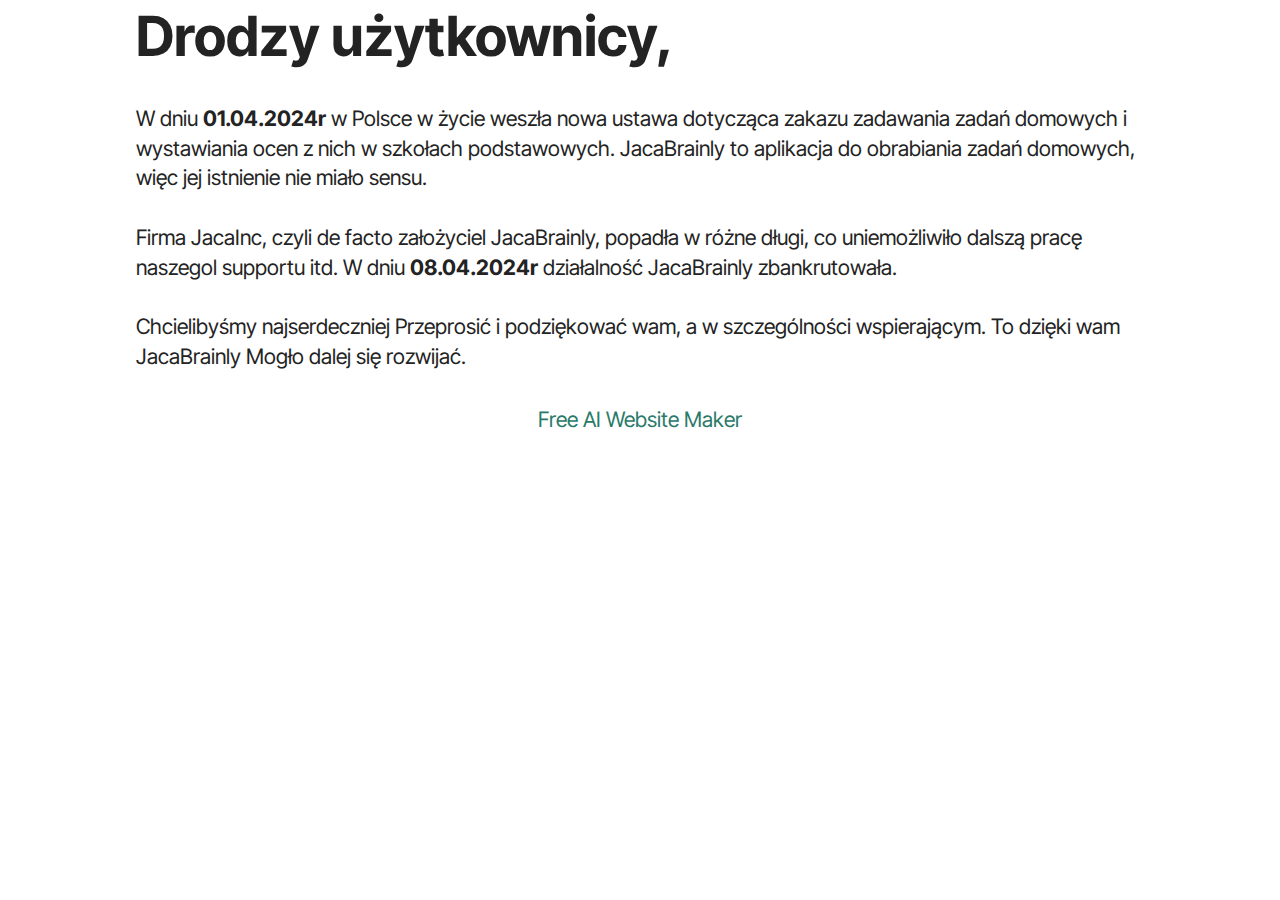
<file: index.html>
<!DOCTYPE html>
<html  >
<head>
  <!-- Site made with Mobirise Website Builder v5.9.13, https://mobirise.com -->
  <meta charset="UTF-8">
  <meta http-equiv="X-UA-Compatible" content="IE=edge">
  <meta name="generator" content="Mobirise v5.9.13, mobirise.com">
  <meta name="viewport" content="width=device-width, initial-scale=1, minimum-scale=1">
  <link rel="shortcut icon" href="assets/images/logo5.png" type="image/x-icon">
  <meta name="description" content="">
  
  
  <title>Home</title>
  <link rel="stylesheet" href="assets/bootstrap/css/bootstrap.min.css">
  <link rel="stylesheet" href="assets/bootstrap/css/bootstrap-grid.min.css">
  <link rel="stylesheet" href="assets/bootstrap/css/bootstrap-reboot.min.css">
  <link rel="stylesheet" href="assets/theme/css/style.css">
  <link rel="preload" href="https://fonts.googleapis.com/css?family=Inter+Tight:100,200,300,400,500,600,700,800,900,100i,200i,300i,400i,500i,600i,700i,800i,900i&display=swap" as="style" onload="this.onload=null;this.rel='stylesheet'">
  <noscript><link rel="stylesheet" href="https://fonts.googleapis.com/css?family=Inter+Tight:100,200,300,400,500,600,700,800,900,100i,200i,300i,400i,500i,600i,700i,800i,900i&display=swap"></noscript>
  <link rel="preload" as="style" href="assets/mobirise/css/mbr-additional.css?v=9wtPB4"><link rel="stylesheet" href="assets/mobirise/css/mbr-additional.css?v=9wtPB4" type="text/css">

  
  
  
</head>
<body>
  
  <section data-bs-version="5.1" class="article12 cid-u9mqaRVS2Q" id="article12-0">    
    
    <div class="container">
        <div class="row justify-content-center">
            <div class="col-md-12 col-lg-10">
                <h3 class="mbr-section-title mbr-fonts-style mb-4 mt-0 display-2">
                <strong>Drodzy użytkownicy,</strong></h3>
                
                <p class="mbr-text mbr-fonts-style display-7">W dniu <strong>01.04.2024r</strong> w Polsce w życie weszła nowa ustawa dotycząca zakazu zadawania zadań domowych i wystawiania ocen z nich w szkołach podstawowych. JacaBrainly to aplikacja do obrabiania zadań domowych,<br>więc jej istnienie nie miało sensu.<br><br>Firma JacaInc, czyli de facto założyciel JacaBrainly, popadła w różne długi, co uniemożliwiło dalszą pracę naszegol supportu itd. W dniu <strong>08.04.2024r</strong> działalność JacaBrainly zbankrutowała.<br><br>Chcielibyśmy najserdeczniej Przeprosić i podziękować wam, a w szczególności wspierającym. To dzięki wam JacaBrainly Mogło dalej się rozwijać.&nbsp;</p>
            </div>
        </div>
    </div>
</section><section class="display-7" style="padding: 0;align-items: center;justify-content: center;flex-wrap: wrap;    align-content: center;display: flex;position: relative;height: 4rem;"><a href="https://mobiri.se/" style="flex: 1 1;height: 4rem;position: absolute;width: 100%;z-index: 1;"><img alt="" style="height: 4rem;" src="[data-uri]"></a><p style="margin: 0;text-align: center;" class="display-7">&#8204;</p><a style="z-index:1" href="https://mobirise.com/builder/ai-website-maker.html">Free AI Website Maker</a></section><script src="assets/bootstrap/js/bootstrap.bundle.min.js"></script>  <script src="assets/smoothscroll/smooth-scroll.js"></script>  <script src="assets/ytplayer/index.js"></script>  <script src="assets/theme/js/script.js"></script>  
  
  
</body>
</html>
</file>
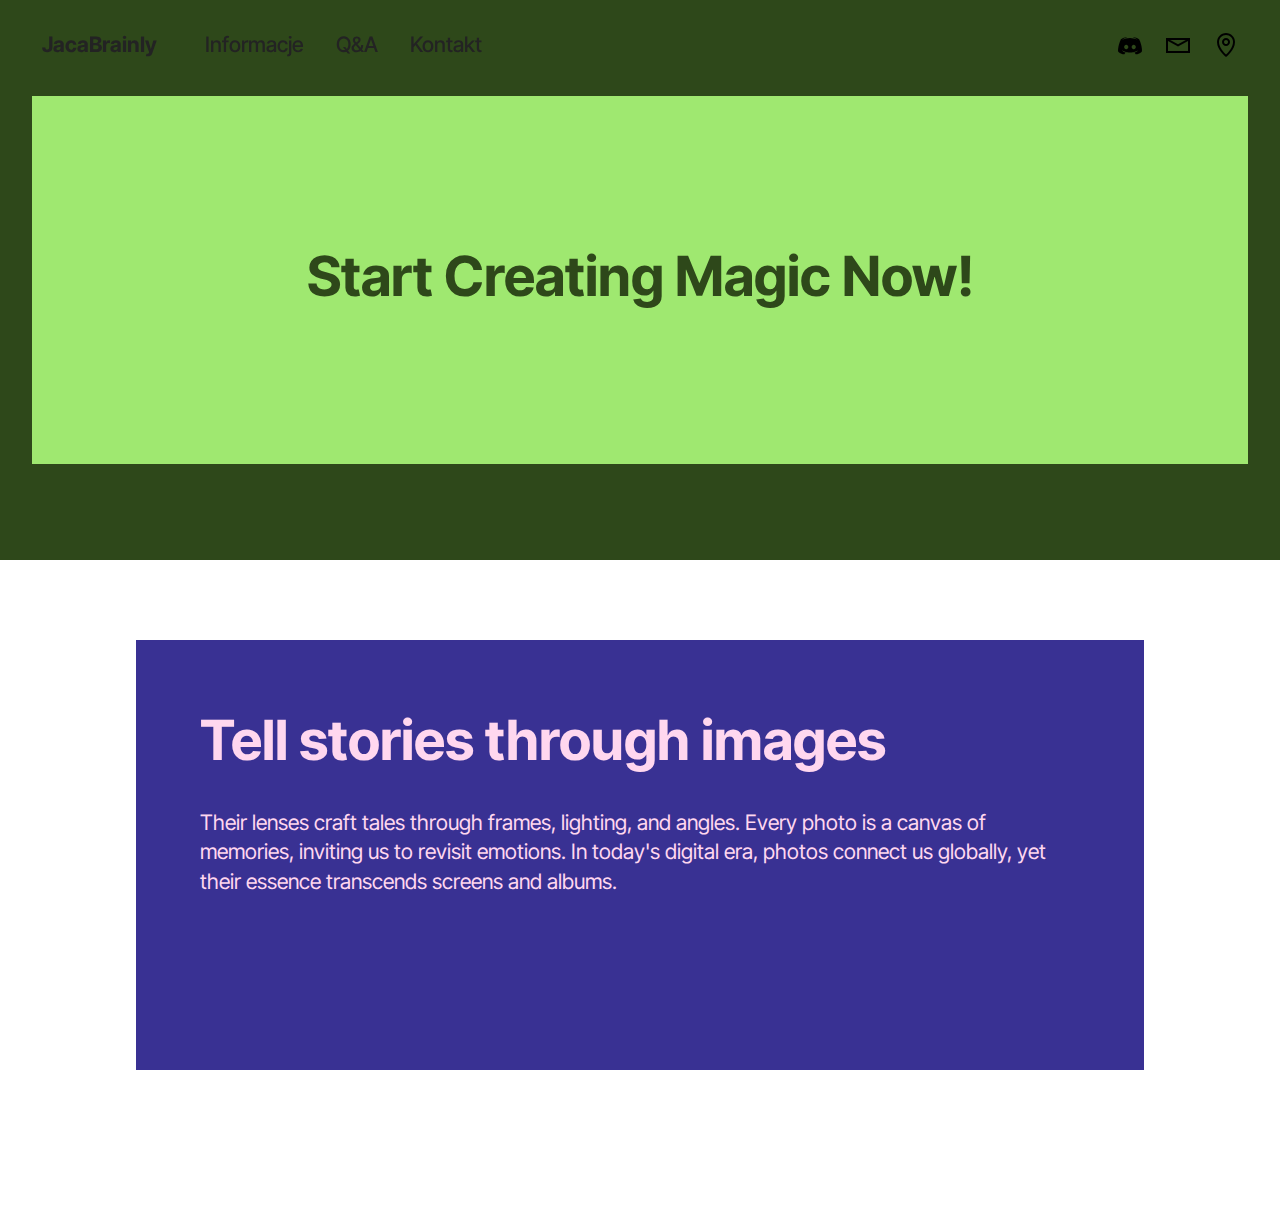
<file: page1.html>
<!DOCTYPE html>
<html  >
<head>
  <!-- Site made with Mobirise Website Builder v5.9.13, https://mobirise.com -->
  <meta charset="UTF-8">
  <meta http-equiv="X-UA-Compatible" content="IE=edge">
  <meta name="generator" content="Mobirise v5.9.13, mobirise.com">
  <meta name="viewport" content="width=device-width, initial-scale=1, minimum-scale=1">
  <link rel="shortcut icon" href="assets/images/untitled7-20240217122425-128x128.png" type="image/x-icon">
  <meta name="description" content="">
  
  
  <title>Instalacja</title>
  <link rel="stylesheet" href="assets/web/assets/mobirise-icons2/mobirise2.css">
  <link rel="stylesheet" href="assets/bootstrap/css/bootstrap.min.css">
  <link rel="stylesheet" href="assets/bootstrap/css/bootstrap-grid.min.css">
  <link rel="stylesheet" href="assets/bootstrap/css/bootstrap-reboot.min.css">
  <link rel="stylesheet" href="assets/animatecss/animate.css">
  <link rel="stylesheet" href="assets/dropdown/css/style.css">
  <link rel="stylesheet" href="assets/socicon/css/styles.css">
  <link rel="stylesheet" href="assets/theme/css/style.css">
  <link rel="preload" href="https://fonts.googleapis.com/css?family=Inter+Tight:100,200,300,400,500,600,700,800,900,100i,200i,300i,400i,500i,600i,700i,800i,900i&display=swap" as="style" onload="this.onload=null;this.rel='stylesheet'">
  <noscript><link rel="stylesheet" href="https://fonts.googleapis.com/css?family=Inter+Tight:100,200,300,400,500,600,700,800,900,100i,200i,300i,400i,500i,600i,700i,800i,900i&display=swap"></noscript>
  <link rel="preload" as="style" href="assets/mobirise/css/mbr-additional.css?v=fq0Cmf"><link rel="stylesheet" href="assets/mobirise/css/mbr-additional.css?v=fq0Cmf" type="text/css">

  
  
  
</head>
<body>
  
  <section data-bs-version="5.1" class="menu menu6 cid-u4wSQZXhdi" once="menu" id="menu06-1x">
	

	<nav class="navbar navbar-dropdown opacityScroll navbar-fixed-top navbar-expand-lg">
		<div class="container">
			<div class="navbar-brand">
				
				<span class="navbar-caption-wrap"><a class="navbar-caption text-black text-primary display-4">JacaBrainly</a></span>
			</div>
			<button class="navbar-toggler" type="button" data-toggle="collapse" data-bs-toggle="collapse" data-target="#navbarSupportedContent" data-bs-target="#navbarSupportedContent" aria-controls="navbarNavAltMarkup" aria-expanded="false" aria-label="Toggle navigation">
				<div class="hamburger">
					<span></span>
					<span></span>
					<span></span>
					<span></span>
				</div>
			</button>
			<div class="collapse navbar-collapse opacityScroll" id="navbarSupportedContent">
				<ul class="navbar-nav nav-dropdown nav-right" data-app-modern-menu="true"><li class="nav-item">
						<a class="nav-link link text-black text-primary display-4" href="index.html#features022-1j">Informacje</a>
					</li>
					<li class="nav-item">
						<a class="nav-link link text-black text-primary display-4" href="index.html#list01-1k" aria-expanded="false">Q&amp;A</a>
					</li>
					<li class="nav-item">
						<a class="nav-link link text-black text-primary display-4" href="index.html#form02-1u">Kontakt</a>
					</li></ul>
				<div class="icons-menu">
					<a class="iconfont-wrapper" href="https://discord.gg/grxcVDqb">
						<span class="p-2 mbr-iconfont socicon-discord socicon" style="color: rgb(0, 0, 0); fill: rgb(0, 0, 0);"></span>
					</a>
					<a class="iconfont-wrapper" href="https://mobiri.se">
						<span class="p-2 mbr-iconfont mobi-mbri-letter mobi-mbri"></span>
					</a>
					<a class="iconfont-wrapper" href="https://www.google.com/maps/place/Grunwaldzka+43,+48-200+Prudnik/@50.3183557,17.5652943,21z/data=!4m6!3m5!1s0x471197b39a9130d3:0xe23cbc80d62c4b01!8m2!3d50.31835!4d17.565194!16s%2Fg%2F11c238m466?hl=p" target="_blank">
						<span class="p-2 mbr-iconfont mobi-mbri-map-pin mobi-mbri"></span>
					</a>
					
				</div>
				
			</div>
		</div>
	</nav>
</section>

<section data-bs-version="5.1" class="start article6 cid-u4trnYuzbs" id="article06-1o">
	

	
	
	<div class="container">
		<div class="row justify-content-center">
			<div class="card col-md-12 col-lg-12">
				<div class="card-wrapper">
					<div class="card-box align-left">
						<h4 class="card-title mbr-fonts-style display-2">
							<strong>Start Creating Magic Now!</strong>
						</h4>
						
						
					</div>
				</div>
			</div>
		</div>
	</div>
</section>

<section data-bs-version="5.1" class="article13 cid-u4troBiTZE" id="article13-1p">
    
    
    
    <div class="container">
        <div class="row justify-content-center">
            <div class="card col-md-12 col-lg-10">
                <div class="card-wrapper">
                    <div class="card-box align-left">
                        <h4 class="card-title mbr-fonts-style display-2">
                            <strong>Tell stories through images</strong>
                        </h4>
                        <p class="mbr-text mbr-fonts-style mt-4 display-7">
                        Their lenses craft tales through frames, lighting, and angles. Every photo is a canvas of memories, inviting us to revisit emotions. In today's digital era, photos connect us globally, yet their essence transcends screens and albums.
                        </p>
                        <div class="mbr-section-btn mt-4">
                        <a class="btn btn-secondary display-4" href="https://mobiri.se">
                        Start now
                        </a>
                        </div>
                    </div>
                </div>
            </div>
        </div>
    </div>
</section><section class="display-7" style="padding: 0;align-items: center;justify-content: center;flex-wrap: wrap;    align-content: center;display: flex;position: relative;height: 4rem;"><a href="https://mobiri.se/3147136" style="flex: 1 1;height: 4rem;position: absolute;width: 100%;z-index: 1;"><img alt=" Web  Creation Software" style="height: 4rem;" src="[data-uri]"></a><p style="margin: 0;text-align: center;" class="display-7">Made with Mobirise &#8204;</p><a style="z-index:1" href="https://mobirise.com/offline-website-builder.html">Free Offline Web Page Builder</a></section><script src="assets/bootstrap/js/bootstrap.bundle.min.js"></script>  <script src="assets/smoothscroll/smooth-scroll.js"></script>  <script src="assets/ytplayer/index.js"></script>  <script src="assets/dropdown/js/navbar-dropdown.js"></script>  <script src="assets/theme/js/script.js"></script>  
  
  
 <div id="scrollToTop" class="scrollToTop mbr-arrow-up"><a style="text-align: center;"><i class="mbr-arrow-up-icon mbr-arrow-up-icon-cm cm-icon cm-icon-smallarrow-up"></i></a></div>
    <input name="animation" type="hidden">
  </body>
</html>
</file>
<file: assets/theme/css/style.css>
@charset "UTF-8";
section {
  background-color: #ffffff;
}

body {
  font-style: normal;
  line-height: 1.5;
  font-weight: 400;
  color: #232323;
  position: relative;
}

button {
  background-color: transparent;
  border-color: transparent;
}

.embla__button,
.carousel-control {
  background-color: #edefea !important;
  opacity: 0.8 !important;
  color: #464845 !important;
  border-color: #edefea !important;
}

.carousel .close,
.modalWindow .close {
  background-color: #edefea !important;
  color: #464845 !important;
  border-color: #edefea !important;
  opacity: 0.8 !important;
}

.carousel .close:hover,
.modalWindow .close:hover {
  opacity: 1 !important;
}

.carousel-indicators li {
  background-color: #edefea !important;
  border: 2px solid #464845 !important;
}

.carousel-indicators li:hover,
.carousel-indicators li:active {
  opacity: 0.8 !important;
}

.embla__button:hover,
.carousel-control:hover {
  background-color: #edefea !important;
  opacity: 1 !important;
}

.modalWindow-video-container {
  height: 80%;
}

section,
.container,
.container-fluid {
  position: relative;
  word-wrap: break-word;
}

a.mbr-iconfont:hover {
  text-decoration: none;
}

.article .lead p,
.article .lead ul,
.article .lead ol,
.article .lead pre,
.article .lead blockquote {
  margin-bottom: 0;
}

a {
  font-style: normal;
  font-weight: 400;
  cursor: pointer;
}
a, a:hover {
  text-decoration: none;
}

.mbr-section-title {
  font-style: normal;
  line-height: 1.3;
}

.mbr-section-subtitle {
  line-height: 1.3;
}

.mbr-text {
  font-style: normal;
  line-height: 1.7;
}

h1,
h2,
h3,
h4,
h5,
h6,
.display-1,
.display-2,
.display-4,
.display-5,
.display-7,
span,
p,
a {
  line-height: 1;
  word-break: break-word;
  word-wrap: break-word;
  font-weight: 400;
}

b,
strong {
  font-weight: bold;
}

input:-webkit-autofill, input:-webkit-autofill:hover, input:-webkit-autofill:focus, input:-webkit-autofill:active {
  transition-delay: 9999s;
  -webkit-transition-property: background-color, color;
  transition-property: background-color, color;
}

textarea[type=hidden] {
  display: none;
}

section {
  background-position: 50% 50%;
  background-repeat: no-repeat;
  background-size: cover;
}
section .mbr-background-video,
section .mbr-background-video-preview {
  position: absolute;
  bottom: 0;
  left: 0;
  right: 0;
  top: 0;
}

.hidden {
  visibility: hidden;
}

.mbr-z-index20 {
  z-index: 20;
}

/*! Base colors */
.mbr-white {
  color: #ffffff;
}

.mbr-black {
  color: #111111;
}

.mbr-bg-white {
  background-color: #ffffff;
}

.mbr-bg-black {
  background-color: #000000;
}

/*! Text-aligns */
.align-left {
  text-align: left;
}

.align-center {
  text-align: center;
}

.align-right {
  text-align: right;
}

/*! Font-weight  */
.mbr-light {
  font-weight: 300;
}

.mbr-regular {
  font-weight: 400;
}

.mbr-semibold {
  font-weight: 500;
}

.mbr-bold {
  font-weight: 700;
}

/*! Media  */
.media-content {
  flex-basis: 100%;
}

.media-container-row {
  display: flex;
  flex-direction: row;
  flex-wrap: wrap;
  justify-content: center;
  align-content: center;
  align-items: start;
}
.media-container-row .media-size-item {
  width: 400px;
}

.media-container-column {
  display: flex;
  flex-direction: column;
  flex-wrap: wrap;
  justify-content: center;
  align-content: center;
  align-items: stretch;
}
.media-container-column > * {
  width: 100%;
}

@media (min-width: 992px) {
  .media-container-row {
    flex-wrap: nowrap;
  }
}
figure {
  margin-bottom: 0;
  overflow: hidden;
}

figure[mbr-media-size] {
  transition: width 0.1s;
}

img,
iframe {
  display: block;
  width: 100%;
}

.card {
  background-color: transparent;
  border: none;
}

.card-box {
  width: 100%;
}

.card-img {
  text-align: center;
  flex-shrink: 0;
  -webkit-flex-shrink: 0;
}

.media {
  max-width: 100%;
  margin: 0 auto;
}

.mbr-figure {
  align-self: center;
}

.media-container > div {
  max-width: 100%;
}

.mbr-figure img,
.card-img img {
  width: 100%;
}

@media (max-width: 991px) {
  .media-size-item {
    width: auto !important;
  }
  .media {
    width: auto;
  }
  .mbr-figure {
    width: 100% !important;
  }
}
/*! Buttons */
.mbr-section-btn {
  margin-left: -0.6rem;
  margin-right: -0.6rem;
  font-size: 0;
}

.btn {
  font-weight: 600;
  border-width: 1px;
  font-style: normal;
  margin: 0.6rem 0.6rem;
  white-space: normal;
  transition: all 0.2s ease-in-out;
  display: inline-flex;
  align-items: center;
  justify-content: center;
  word-break: break-word;
}

.btn-sm {
  font-weight: 600;
  letter-spacing: 0px;
  transition: all 0.3s ease-in-out;
}

.btn-md {
  font-weight: 600;
  letter-spacing: 0px;
  transition: all 0.3s ease-in-out;
}

.btn-lg {
  font-weight: 600;
  letter-spacing: 0px;
  transition: all 0.3s ease-in-out;
}

.btn-form {
  margin: 0;
}
.btn-form:hover {
  cursor: pointer;
}

nav .mbr-section-btn {
  margin-left: 0rem;
  margin-right: 0rem;
}

/*! Btn icon margin */
.btn .mbr-iconfont,
.btn.btn-sm .mbr-iconfont {
  order: 1;
  cursor: pointer;
  margin-left: 0.5rem;
  vertical-align: sub;
}

.btn.btn-md .mbr-iconfont,
.btn.btn-md .mbr-iconfont {
  margin-left: 0.8rem;
}

.mbr-regular {
  font-weight: 400;
}

.mbr-semibold {
  font-weight: 500;
}

.mbr-bold {
  font-weight: 700;
}

[type=submit] {
  -webkit-appearance: none;
}

/*! Full-screen */
.mbr-fullscreen .mbr-overlay {
  min-height: 100vh;
}

.mbr-fullscreen {
  display: flex;
  display: -moz-flex;
  display: -ms-flex;
  display: -o-flex;
  align-items: center;
  min-height: 100vh;
  padding-top: 3rem;
  padding-bottom: 3rem;
}

/*! Map */
.map {
  height: 25rem;
  position: relative;
}
.map iframe {
  width: 100%;
  height: 100%;
}

/*! Scroll to top arrow */
.mbr-arrow-up {
  bottom: 25px;
  right: 90px;
  position: fixed;
  text-align: right;
  z-index: 5000;
  color: #ffffff;
  font-size: 22px;
}

.mbr-arrow-up a {
  background: rgba(0, 0, 0, 0.2);
  border-radius: 50%;
  color: #fff;
  display: inline-block;
  height: 60px;
  width: 60px;
  border: 2px solid #fff;
  outline-style: none !important;
  position: relative;
  text-decoration: none;
  transition: all 0.3s ease-in-out;
  cursor: pointer;
  text-align: center;
}
.mbr-arrow-up a:hover {
  background-color: rgba(0, 0, 0, 0.4);
}
.mbr-arrow-up a i {
  line-height: 60px;
}

.mbr-arrow-up-icon {
  display: block;
  color: #fff;
}

.mbr-arrow-up-icon::before {
  content: "›";
  display: inline-block;
  font-family: serif;
  font-size: 22px;
  line-height: 1;
  font-style: normal;
  position: relative;
  top: 6px;
  left: -4px;
  transform: rotate(-90deg);
}

/*! Arrow Down */
.mbr-arrow {
  position: absolute;
  bottom: 45px;
  left: 50%;
  width: 60px;
  height: 60px;
  cursor: pointer;
  background-color: rgba(80, 80, 80, 0.5);
  border-radius: 50%;
  transform: translateX(-50%);
}
@media (max-width: 767px) {
  .mbr-arrow {
    display: none;
  }
}
.mbr-arrow > a {
  display: inline-block;
  text-decoration: none;
  outline-style: none;
  animation: arrowdown 1.7s ease-in-out infinite;
  color: #ffffff;
}
.mbr-arrow > a > i {
  position: absolute;
  top: -2px;
  left: 15px;
  font-size: 2rem;
}

#scrollToTop a i::before {
  content: "";
  position: absolute;
  display: block;
  border-bottom: 2.5px solid #fff;
  border-left: 2.5px solid #fff;
  width: 27.8%;
  height: 27.8%;
  left: 50%;
  top: 51%;
  transform: translateY(-30%) translateX(-50%) rotate(135deg);
}

@keyframes arrowdown {
  0% {
    transform: translateY(0px);
  }
  50% {
    transform: translateY(-5px);
  }
  100% {
    transform: translateY(0px);
  }
}
@media (max-width: 500px) {
  .mbr-arrow-up {
    left: 0;
    right: 0;
    text-align: center;
  }
}
/*Gradients animation*/
@keyframes gradient-animation {
  from {
    background-position: 0% 100%;
    animation-timing-function: ease-in-out;
  }
  to {
    background-position: 100% 0%;
    animation-timing-function: ease-in-out;
  }
}
.bg-gradient {
  background-size: 200% 200%;
  animation: gradient-animation 5s infinite alternate;
  -webkit-animation: gradient-animation 5s infinite alternate;
}

.menu .navbar-brand {
  display: -webkit-flex;
}
.menu .navbar-brand span {
  display: flex;
  display: -webkit-flex;
}
.menu .navbar-brand .navbar-caption-wrap {
  display: -webkit-flex;
}
.menu .navbar-brand .navbar-logo img {
  display: -webkit-flex;
  width: auto;
}
@media (min-width: 768px) and (max-width: 991px) {
  .menu .navbar-toggleable-sm .navbar-nav {
    display: -ms-flexbox;
  }
}
@media (max-width: 991px) {
  .menu .navbar-collapse {
    max-height: 93.5vh;
  }
  .menu .navbar-collapse.show {
    overflow: auto;
  }
}
@media (min-width: 992px) {
  .menu .navbar-nav.nav-dropdown {
    display: -webkit-flex;
  }
  .menu .navbar-toggleable-sm .navbar-collapse {
    display: -webkit-flex !important;
  }
  .menu .collapsed .navbar-collapse {
    max-height: 93.5vh;
  }
  .menu .collapsed .navbar-collapse.show {
    overflow: auto;
  }
}
@media (max-width: 767px) {
  .menu .navbar-collapse {
    max-height: 80vh;
  }
}

.nav-link .mbr-iconfont {
  margin-right: 0.5rem;
}

.navbar {
  display: -webkit-flex;
  -webkit-flex-wrap: wrap;
  -webkit-align-items: center;
  -webkit-justify-content: space-between;
}

.navbar-collapse {
  -webkit-flex-basis: 100%;
  -webkit-flex-grow: 1;
  -webkit-align-items: center;
}

.nav-dropdown .link {
  padding: 0.667em 1.667em !important;
  margin: 0 !important;
}

.nav {
  display: -webkit-flex;
  -webkit-flex-wrap: wrap;
}

.row {
  display: -webkit-flex;
  -webkit-flex-wrap: wrap;
}

.justify-content-center {
  -webkit-justify-content: center;
}

.form-inline {
  display: -webkit-flex;
}

.card-wrapper {
  -webkit-flex: 1;
}

.carousel-control {
  z-index: 10;
  display: -webkit-flex;
}

.carousel-controls {
  display: -webkit-flex;
}

.media {
  display: -webkit-flex;
}

.form-group:focus {
  outline: none;
}

.jq-selectbox__select {
  padding: 7px 0;
  position: relative;
}

.jq-selectbox__dropdown {
  overflow: hidden;
  border-radius: 10px;
  position: absolute;
  top: 100%;
  left: 0 !important;
  width: 100% !important;
}

.jq-selectbox__trigger-arrow {
  right: 0;
  transform: translateY(-50%);
}

.jq-selectbox li {
  padding: 1.07em 0.5em;
}

input[type=range] {
  padding-left: 0 !important;
  padding-right: 0 !important;
}

.modal-dialog,
.modal-content {
  height: 100%;
}

.modal-dialog .carousel-inner {
  height: calc(100vh - 1.75rem);
}
@media (max-width: 575px) {
  .modal-dialog .carousel-inner {
    height: calc(100vh - 1rem);
  }
}

.carousel-item {
  text-align: center;
}

.carousel-item img {
  margin: auto;
}

.navbar-toggler {
  align-self: flex-start;
  padding: 0.25rem 0.75rem;
  font-size: 1.25rem;
  line-height: 1;
  background: transparent;
  border: 1px solid transparent;
  border-radius: 0.25rem;
}

.navbar-toggler:focus,
.navbar-toggler:hover {
  text-decoration: none;
  box-shadow: none;
}

.navbar-toggler-icon {
  display: inline-block;
  width: 1.5em;
  height: 1.5em;
  vertical-align: middle;
  content: "";
  background: no-repeat center center;
  background-size: 100% 100%;
}

.navbar-toggler-left {
  position: absolute;
  left: 1rem;
}

.navbar-toggler-right {
  position: absolute;
  right: 1rem;
}

.card-img {
  width: auto;
}

.menu .navbar.collapsed:not(.beta-menu) {
  flex-direction: column;
}

.carousel-item.active,
.carousel-item-next,
.carousel-item-prev {
  display: flex;
}

.note-air-layout .dropup .dropdown-menu,
.note-air-layout .navbar-fixed-bottom .dropdown .dropdown-menu {
  bottom: initial !important;
}

html,
body {
  height: auto;
  min-height: 100vh;
}

.dropup .dropdown-toggle::after {
  display: none;
}

.form-asterisk {
  font-family: initial;
  position: absolute;
  top: -2px;
  font-weight: normal;
}

.form-control-label {
  position: relative;
  cursor: pointer;
  margin-bottom: 0.357em;
  padding: 0;
}

.alert {
  color: #ffffff;
  border-radius: 0;
  border: 0;
  font-size: 1.1rem;
  line-height: 1.5;
  margin-bottom: 1.875rem;
  padding: 1.25rem;
  position: relative;
  text-align: center;
}
.alert.alert-form::after {
  background-color: inherit;
  bottom: -7px;
  content: "";
  display: block;
  height: 14px;
  left: 50%;
  margin-left: -7px;
  position: absolute;
  transform: rotate(45deg);
  width: 14px;
}

.form-control {
  background-color: #ffffff;
  background-clip: border-box;
  color: #232323;
  line-height: 1rem !important;
  height: auto;
  padding: 1.2rem 2rem;
  transition: border-color 0.25s ease 0s;
  border: 1px solid transparent !important;
  border-radius: 4px;
  box-shadow: rgba(0, 0, 0, 0.07) 0px 1px 1px 0px, rgba(0, 0, 0, 0.07) 0px 1px 3px 0px, rgba(0, 0, 0, 0.03) 0px 0px 0px 1px;
}
.form-active .form-control:invalid {
  border-color: red;
}

.row > * {
  padding-right: 1rem;
  padding-left: 1rem;
}

form .row {
  margin-left: -0.6rem;
  margin-right: -0.6rem;
}
form .row [class*=col] {
  padding-left: 0.6rem;
  padding-right: 0.6rem;
}

form .mbr-section-btn {
  padding-left: 0.6rem;
  padding-right: 0.6rem;
}

form .form-check-input {
  margin-top: 0.5;
}

textarea.form-control {
  line-height: 1.5rem !important;
}

.form-group {
  margin-bottom: 1.2rem;
}

.form-control,
form .btn {
  min-height: 48px;
}

.gdpr-block label span.textGDPR input[name=gdpr] {
  top: 7px;
}

.form-control:focus {
  box-shadow: none;
}

:focus {
  outline: none;
}

.mbr-overlay {
  background-color: #000;
  bottom: 0;
  left: 0;
  opacity: 0.5;
  position: absolute;
  right: 0;
  top: 0;
  z-index: 0;
  pointer-events: none;
}

blockquote {
  font-style: italic;
  padding: 3rem;
  font-size: 1.09rem;
  position: relative;
  border-left: 3px solid;
}

ul,
ol,
pre,
blockquote {
  margin-bottom: 2.3125rem;
}

.mt-4 {
  margin-top: 2rem !important;
}

.mb-4 {
  margin-bottom: 2rem !important;
}

.container,
.container-fluid {
  padding-left: 16px;
  padding-right: 16px;
}

.row {
  margin-left: -16px;
  margin-right: -16px;
}
.row > [class*=col] {
  padding-left: 16px;
  padding-right: 16px;
}

@media (min-width: 992px) {
  .container-fluid {
    padding-left: 32px;
    padding-right: 32px;
  }
}
@media (max-width: 991px) {
  .mbr-container {
    padding-left: 16px;
    padding-right: 16px;
  }
}
.app-video-wrapper > img {
  opacity: 1;
}

.app-video-wrapper {
  background: transparent;
}

.item {
  position: relative;
}

.dropdown-menu .dropdown-menu {
  left: 100%;
}

.dropdown-item + .dropdown-menu {
  display: none;
}

.dropdown-item:hover + .dropdown-menu,
.dropdown-menu:hover {
  display: block;
}

@media (min-aspect-ratio: 16/9) {
  .mbr-video-foreground {
    height: 300% !important;
    top: -100% !important;
  }
}
@media (max-aspect-ratio: 16/9) {
  .mbr-video-foreground {
    width: 300% !important;
    left: -100% !important;
  }
}.engine {
	position: absolute;
	text-indent: -2400px;
	text-align: center;
	padding: 0;
	top: 0;
	left: -2400px;
}
</file>
<file: assets/mobirise/css/mbr-additional.css>
.btn {
  border-width: 2px;
}
img,
.card-wrap,
.card-wrapper,
.video-wrapper,
.mbr-figure iframe,
.google-map iframe,
.slide-content,
.plan,
.card,
.item-wrapper {
  border-radius: 0 !important;
}
.video-wrapper {
  overflow: hidden;
}
body {
  font-family: Inter Tight;
}
.display-1 {
  font-family: 'Inter Tight', sans-serif;
  font-size: 5rem;
  line-height: 1;
}
.display-1 > .mbr-iconfont {
  font-size: 6.25rem;
}
.display-2 {
  font-family: 'Inter Tight', sans-serif;
  font-size: 4rem;
  line-height: 1;
}
.display-2 > .mbr-iconfont {
  font-size: 5rem;
}
.display-4 {
  font-family: 'Inter Tight', sans-serif;
  font-size: 1.4rem;
  line-height: 1.5;
}
.display-4 > .mbr-iconfont {
  font-size: 1.75rem;
}
.display-5 {
  font-family: 'Inter Tight', sans-serif;
  font-size: 2rem;
  line-height: 1.5;
}
.display-5 > .mbr-iconfont {
  font-size: 2.5rem;
}
.display-7 {
  font-family: 'Inter Tight', sans-serif;
  font-size: 1.4rem;
  line-height: 1.3;
}
.display-7 > .mbr-iconfont {
  font-size: 1.75rem;
}
/* ---- Fluid typography for mobile devices ---- */
/* 1.4 - font scale ratio ( bootstrap == 1.42857 ) */
/* 100vw - current viewport width */
/* (48 - 20)  48 == 48rem == 768px, 20 == 20rem == 320px(minimal supported viewport) */
/* 0.65 - min scale variable, may vary */
@media (max-width: 992px) {
  .display-1 {
    font-size: 4rem;
  }
}
@media (max-width: 768px) {
  .display-1 {
    font-size: 3.5rem;
    font-size: calc( 2.4rem + (5 - 2.4) * ((100vw - 20rem) / (48 - 20)));
    line-height: calc( 1.1 * (2.4rem + (5 - 2.4) * ((100vw - 20rem) / (48 - 20))));
  }
  .display-2 {
    font-size: 3.2rem;
    font-size: calc( 2.05rem + (4 - 2.05) * ((100vw - 20rem) / (48 - 20)));
    line-height: calc( 1.3 * (2.05rem + (4 - 2.05) * ((100vw - 20rem) / (48 - 20))));
  }
  .display-4 {
    font-size: 1.12rem;
    font-size: calc( 1.14rem + (1.4 - 1.14) * ((100vw - 20rem) / (48 - 20)));
    line-height: calc( 1.4 * (1.14rem + (1.4 - 1.14) * ((100vw - 20rem) / (48 - 20))));
  }
  .display-5 {
    font-size: 1.6rem;
    font-size: calc( 1.35rem + (2 - 1.35) * ((100vw - 20rem) / (48 - 20)));
    line-height: calc( 1.4 * (1.35rem + (2 - 1.35) * ((100vw - 20rem) / (48 - 20))));
  }
  .display-7 {
    font-size: 1.12rem;
    font-size: calc( 1.14rem + (1.4 - 1.14) * ((100vw - 20rem) / (48 - 20)));
    line-height: calc( 1.4 * (1.14rem + (1.4 - 1.14) * ((100vw - 20rem) / (48 - 20))));
  }
}
@media (min-width: 992px) and (max-width: 1400px) {
  .display-1 {
    font-size: 3.5rem;
    font-size: calc( 2.4rem + (5 - 2.4) * ((100vw - 62rem) / (87 - 62)));
    line-height: calc( 1.1 * (2.4rem + (5 - 2.4) * ((100vw - 62rem) / (87 - 62))));
  }
  .display-2 {
    font-size: 3.2rem;
    font-size: calc( 2.05rem + (4 - 2.05) * ((100vw - 62rem) / (87 - 62)));
    line-height: calc( 1.3 * (2.05rem + (4 - 2.05) * ((100vw - 62rem) / (87 - 62))));
  }
  .display-4 {
    font-size: 1.12rem;
    font-size: calc( 1.14rem + (1.4 - 1.14) * ((100vw - 62rem) / (87 - 62)));
    line-height: calc( 1.4 * (1.14rem + (1.4 - 1.14) * ((100vw - 62rem) / (87 - 62))));
  }
  .display-5 {
    font-size: 1.6rem;
    font-size: calc( 1.35rem + (2 - 1.35) * ((100vw - 62rem) / (87 - 62)));
    line-height: calc( 1.4 * (1.35rem + (2 - 1.35) * ((100vw - 62rem) / (87 - 62))));
  }
  .display-7 {
    font-size: 1.12rem;
    font-size: calc( 1.14rem + (1.4 - 1.14) * ((100vw - 62rem) / (87 - 62)));
    line-height: calc( 1.4 * (1.14rem + (1.4 - 1.14) * ((100vw - 62rem) / (87 - 62))));
  }
}
/* Buttons */
.btn {
  padding: 1.25rem 2rem;
  border-radius: 4px;
  padding: 0.75rem 1.5rem;
}
.btn-sm {
  padding: 0.6rem 1.2rem;
  border-radius: 4px;
}
.btn-md {
  padding: 0.6rem 1.2rem;
  border-radius: 4px;
}
.btn-lg {
  padding: 1.25rem 2rem;
  border-radius: 4px;
}
.bg-primary {
  background-color: #2b7a69 !important;
}
.bg-success {
  background-color: #3a341c !important;
}
.bg-info {
  background-color: #320707 !important;
}
.bg-warning {
  background-color: #a0e2e1 !important;
}
.bg-danger {
  background-color: #ffffff !important;
}
.btn-primary,
.btn-primary:active {
  background-color: #2b7a69 !important;
  border-color: #2b7a69 !important;
  color: #ffffff !important;
  box-shadow: none;
}
.btn-primary:hover,
.btn-primary:focus,
.btn-primary.focus,
.btn-primary.active {
  color: inherit;
  background-color: #38a089 !important;
  border-color: #38a089 !important;
  box-shadow: none;
}
.btn-primary.disabled,
.btn-primary:disabled {
  color: #ffffff !important;
  background-color: #38a089 !important;
  border-color: #38a089 !important;
}
.btn-secondary,
.btn-secondary:active {
  background-color: #ffd7ef !important;
  border-color: #ffd7ef !important;
  color: #d70081 !important;
  box-shadow: none;
}
.btn-secondary:hover,
.btn-secondary:focus,
.btn-secondary.focus,
.btn-secondary.active {
  color: inherit;
  background-color: #ffffff !important;
  border-color: #ffffff !important;
  box-shadow: none;
}
.btn-secondary.disabled,
.btn-secondary:disabled {
  color: #d70081 !important;
  background-color: #ffffff !important;
  border-color: #ffffff !important;
}
.btn-info,
.btn-info:active {
  background-color: #320707 !important;
  border-color: #320707 !important;
  color: #ffffff !important;
  box-shadow: none;
}
.btn-info:hover,
.btn-info:focus,
.btn-info.focus,
.btn-info.active {
  color: inherit;
  background-color: #5f0d0d !important;
  border-color: #5f0d0d !important;
  box-shadow: none;
}
.btn-info.disabled,
.btn-info:disabled {
  color: #ffffff !important;
  background-color: #5f0d0d !important;
  border-color: #5f0d0d !important;
}
.btn-success,
.btn-success:active {
  background-color: #3a341c !important;
  border-color: #3a341c !important;
  color: #ffffff !important;
  box-shadow: none;
}
.btn-success:hover,
.btn-success:focus,
.btn-success.focus,
.btn-success.active {
  color: inherit;
  background-color: #5c532d !important;
  border-color: #5c532d !important;
  box-shadow: none;
}
.btn-success.disabled,
.btn-success:disabled {
  color: #ffffff !important;
  background-color: #5c532d !important;
  border-color: #5c532d !important;
}
.btn-warning,
.btn-warning:active {
  background-color: #a0e2e1 !important;
  border-color: #a0e2e1 !important;
  color: #1f6463 !important;
  box-shadow: none;
}
.btn-warning:hover,
.btn-warning:focus,
.btn-warning.focus,
.btn-warning.active {
  color: inherit;
  background-color: #c7eeed !important;
  border-color: #c7eeed !important;
  box-shadow: none;
}
.btn-warning.disabled,
.btn-warning:disabled {
  color: #1f6463 !important;
  background-color: #c7eeed !important;
  border-color: #c7eeed !important;
}
.btn-danger,
.btn-danger:active {
  background-color: #ffffff !important;
  border-color: #ffffff !important;
  color: #808080 !important;
  box-shadow: none;
}
.btn-danger:hover,
.btn-danger:focus,
.btn-danger.focus,
.btn-danger.active {
  color: inherit;
  background-color: #ffffff !important;
  border-color: #ffffff !important;
  box-shadow: none;
}
.btn-danger.disabled,
.btn-danger:disabled {
  color: #808080 !important;
  background-color: #ffffff !important;
  border-color: #ffffff !important;
}
.btn-white,
.btn-white:active {
  background-color: #eff0ec !important;
  border-color: #eff0ec !important;
  color: #757b62 !important;
  box-shadow: none;
}
.btn-white:hover,
.btn-white:focus,
.btn-white.focus,
.btn-white.active {
  color: inherit;
  background-color: #ffffff !important;
  border-color: #ffffff !important;
  box-shadow: none;
}
.btn-white.disabled,
.btn-white:disabled {
  color: #757b62 !important;
  background-color: #ffffff !important;
  border-color: #ffffff !important;
}
.btn-black,
.btn-black:active {
  background-color: #232323 !important;
  border-color: #232323 !important;
  color: #ffffff !important;
  box-shadow: none;
}
.btn-black:hover,
.btn-black:focus,
.btn-black.focus,
.btn-black.active {
  color: inherit;
  background-color: #3d3d3d !important;
  border-color: #3d3d3d !important;
  box-shadow: none;
}
.btn-black.disabled,
.btn-black:disabled {
  color: #ffffff !important;
  background-color: #3d3d3d !important;
  border-color: #3d3d3d !important;
}
.btn-primary-outline,
.btn-primary-outline:active {
  background-color: transparent !important;
  border-color: #2b7a69;
  color: #2b7a69;
}
.btn-primary-outline:hover,
.btn-primary-outline:focus,
.btn-primary-outline.focus,
.btn-primary-outline.active {
  color: #143a32 !important;
  background-color: transparent !important;
  border-color: #143a32 !important;
  box-shadow: none !important;
}
.btn-primary-outline.disabled,
.btn-primary-outline:disabled {
  color: #ffffff !important;
  background-color: #2b7a69 !important;
  border-color: #2b7a69 !important;
}
.btn-secondary-outline,
.btn-secondary-outline:active {
  background-color: transparent !important;
  border-color: #ffd7ef;
  color: #ffd7ef;
}
.btn-secondary-outline:hover,
.btn-secondary-outline:focus,
.btn-secondary-outline.focus,
.btn-secondary-outline.active {
  color: #ff80cc !important;
  background-color: transparent !important;
  border-color: #ff80cc !important;
  box-shadow: none !important;
}
.btn-secondary-outline.disabled,
.btn-secondary-outline:disabled {
  color: #d70081 !important;
  background-color: #ffd7ef !important;
  border-color: #ffd7ef !important;
}
.btn-info-outline,
.btn-info-outline:active {
  background-color: transparent !important;
  border-color: #320707;
  color: #320707;
}
.btn-info-outline:hover,
.btn-info-outline:focus,
.btn-info-outline.focus,
.btn-info-outline.active {
  color: #000000 !important;
  background-color: transparent !important;
  border-color: #000000 !important;
  box-shadow: none !important;
}
.btn-info-outline.disabled,
.btn-info-outline:disabled {
  color: #ffffff !important;
  background-color: #320707 !important;
  border-color: #320707 !important;
}
.btn-success-outline,
.btn-success-outline:active {
  background-color: transparent !important;
  border-color: #3a341c;
  color: #3a341c;
}
.btn-success-outline:hover,
.btn-success-outline:focus,
.btn-success-outline.focus,
.btn-success-outline.active {
  color: #000000 !important;
  background-color: transparent !important;
  border-color: #000000 !important;
  box-shadow: none !important;
}
.btn-success-outline.disabled,
.btn-success-outline:disabled {
  color: #ffffff !important;
  background-color: #3a341c !important;
  border-color: #3a341c !important;
}
.btn-warning-outline,
.btn-warning-outline:active {
  background-color: transparent !important;
  border-color: #a0e2e1;
  color: #a0e2e1;
}
.btn-warning-outline:hover,
.btn-warning-outline:focus,
.btn-warning-outline.focus,
.btn-warning-outline.active {
  color: #5ececc !important;
  background-color: transparent !important;
  border-color: #5ececc !important;
  box-shadow: none !important;
}
.btn-warning-outline.disabled,
.btn-warning-outline:disabled {
  color: #1f6463 !important;
  background-color: #a0e2e1 !important;
  border-color: #a0e2e1 !important;
}
.btn-danger-outline,
.btn-danger-outline:active {
  background-color: transparent !important;
  border-color: #ffffff;
  color: #ffffff;
}
.btn-danger-outline:hover,
.btn-danger-outline:focus,
.btn-danger-outline.focus,
.btn-danger-outline.active {
  color: #d4d4d4 !important;
  background-color: transparent !important;
  border-color: #d4d4d4 !important;
  box-shadow: none !important;
}
.btn-danger-outline.disabled,
.btn-danger-outline:disabled {
  color: #808080 !important;
  background-color: #ffffff !important;
  border-color: #ffffff !important;
}
.btn-black-outline,
.btn-black-outline:active {
  background-color: transparent !important;
  border-color: #232323;
  color: #232323;
}
.btn-black-outline:hover,
.btn-black-outline:focus,
.btn-black-outline.focus,
.btn-black-outline.active {
  color: #000000 !important;
  background-color: transparent !important;
  border-color: #000000 !important;
  box-shadow: none !important;
}
.btn-black-outline.disabled,
.btn-black-outline:disabled {
  color: #ffffff !important;
  background-color: #232323 !important;
  border-color: #232323 !important;
}
.btn-white-outline,
.btn-white-outline:active {
  background-color: transparent !important;
  border-color: #fafafa;
  color: #fafafa;
}
.btn-white-outline:hover,
.btn-white-outline:focus,
.btn-white-outline.focus,
.btn-white-outline.active {
  color: #cfcfcf !important;
  background-color: transparent !important;
  border-color: #cfcfcf !important;
  box-shadow: none !important;
}
.btn-white-outline.disabled,
.btn-white-outline:disabled {
  color: #7a7a7a !important;
  background-color: #fafafa !important;
  border-color: #fafafa !important;
}
.text-primary {
  color: #2b7a69 !important;
}
.text-secondary {
  color: #ffd7ef !important;
}
.text-success {
  color: #3a341c !important;
}
.text-info {
  color: #320707 !important;
}
.text-warning {
  color: #a0e2e1 !important;
}
.text-danger {
  color: #ffffff !important;
}
.text-white {
  color: #fafafa !important;
}
.text-black {
  color: #232323 !important;
}
a.text-primary:hover,
a.text-primary:focus,
a.text-primary.active {
  color: #102f28 !important;
}
a.text-secondary:hover,
a.text-secondary:focus,
a.text-secondary.active {
  color: #ff71c6 !important;
}
a.text-success:hover,
a.text-success:focus,
a.text-success.active {
  color: #000000 !important;
}
a.text-info:hover,
a.text-info:focus,
a.text-info.active {
  color: #000000 !important;
}
a.text-warning:hover,
a.text-warning:focus,
a.text-warning.active {
  color: #52cac8 !important;
}
a.text-danger:hover,
a.text-danger:focus,
a.text-danger.active {
  color: #cccccc !important;
}
a.text-white:hover,
a.text-white:focus,
a.text-white.active {
  color: #c7c7c7 !important;
}
a.text-black:hover,
a.text-black:focus,
a.text-black.active {
  color: #000000 !important;
}
a[class*="text-"]:not(.nav-link):not(.dropdown-item):not([role]):not(.navbar-caption) {
  position: relative;
  background-image: transparent;
  background-size: 10000px 2px;
  background-repeat: no-repeat;
  background-position: 0px 1.2em;
  background-position: -10000px 1.2em;
}
a[class*="text-"]:not(.nav-link):not(.dropdown-item):not([role]):not(.navbar-caption):hover {
  transition: background-position 2s ease-in-out;
  background-image: linear-gradient(currentColor 50%, currentColor 50%);
  background-position: 0px 1.2em;
}
.nav-tabs .nav-link.active {
  color: #2b7a69;
}
.nav-tabs .nav-link:not(.active) {
  color: #232323;
}
.alert-success {
  background-color: #70c770;
}
.alert-info {
  background-color: #320707;
}
.alert-warning {
  background-color: #a0e2e1;
}
.alert-danger {
  background-color: #ffffff;
}
.mbr-section-btn .btn:not(.btn-form) {
  border-radius: 100px;
}
.mbr-gallery-filter li a {
  border-radius: 100px !important;
}
.mbr-gallery-filter li.active .btn {
  background-color: #2b7a69;
  border-color: #2b7a69;
  color: #ffffff;
}
.mbr-gallery-filter li.active .btn:focus {
  box-shadow: none;
}
.nav-tabs .nav-link {
  border-radius: 100px !important;
}
a,
a:hover {
  color: #2b7a69;
}
.mbr-plan-header.bg-primary .mbr-plan-subtitle,
.mbr-plan-header.bg-primary .mbr-plan-price-desc {
  color: #5ec6b0;
}
.mbr-plan-header.bg-success .mbr-plan-subtitle,
.mbr-plan-header.bg-success .mbr-plan-price-desc {
  color: #c0b27c;
}
.mbr-plan-header.bg-info .mbr-plan-subtitle,
.mbr-plan-header.bg-info .mbr-plan-price-desc {
  color: #f3abab;
}
.mbr-plan-header.bg-warning .mbr-plan-subtitle,
.mbr-plan-header.bg-warning .mbr-plan-price-desc {
  color: #ffffff;
}
.mbr-plan-header.bg-danger .mbr-plan-subtitle,
.mbr-plan-header.bg-danger .mbr-plan-price-desc {
  color: #ffffff;
}
/* Scroll to top button*/
#scrollToTop a {
  border-radius: 100px;
}
.form-control {
  font-family: 'Inter Tight', sans-serif;
  font-size: 1.4rem;
  line-height: 1.3;
  font-weight: 400;
  border-radius: 40px !important;
}
.form-control > .mbr-iconfont {
  font-size: 1.75rem;
}
.form-control:hover,
.form-control:focus {
  box-shadow: rgba(0, 0, 0, 0.07) 0px 1px 1px 0px, rgba(0, 0, 0, 0.07) 0px 1px 3px 0px, rgba(0, 0, 0, 0.03) 0px 0px 0px 1px;
  border-color: #2b7a69 !important;
}
.form-control:-webkit-input-placeholder {
  font-family: 'Inter Tight', sans-serif;
  font-size: 1.4rem;
  line-height: 1.3;
  font-weight: 400;
}
.form-control:-webkit-input-placeholder > .mbr-iconfont {
  font-size: 1.75rem;
}
blockquote {
  border-color: #2b7a69;
}
/* Forms */
.mbr-form .input-group-btn .btn {
  border-radius: 100px !important;
}
.mbr-form .input-group-btn .btn:hover {
  box-shadow: 0 10px 40px 0 rgba(0, 0, 0, 0.2);
}
.mbr-form .input-group-btn button[type="submit"] {
  border-radius: 100px !important;
  padding: 1rem 3rem;
}
.mbr-form .input-group-btn button[type="submit"]:hover {
  box-shadow: 0 10px 40px 0 rgba(0, 0, 0, 0.2);
}
.jq-selectbox li:hover,
.jq-selectbox li.selected {
  background-color: #2b7a69;
  color: #ffffff;
}
.jq-number__spin {
  transition: 0.25s ease;
}
.jq-number__spin:hover {
  border-color: #2b7a69;
}
.jq-selectbox .jq-selectbox__trigger-arrow,
.jq-number__spin.minus:after,
.jq-number__spin.plus:after {
  transition: 0.4s;
  border-top-color: #232323;
  border-bottom-color: #232323;
}
.jq-selectbox:hover .jq-selectbox__trigger-arrow,
.jq-number__spin.minus:hover:after,
.jq-number__spin.plus:hover:after {
  border-top-color: #2b7a69;
  border-bottom-color: #2b7a69;
}
.xdsoft_datetimepicker .xdsoft_calendar td.xdsoft_default,
.xdsoft_datetimepicker .xdsoft_calendar td.xdsoft_current,
.xdsoft_datetimepicker .xdsoft_timepicker .xdsoft_time_box > div > div.xdsoft_current {
  color: #ffffff !important;
  background-color: #2b7a69 !important;
  box-shadow: none !important;
}
.xdsoft_datetimepicker .xdsoft_calendar td:hover,
.xdsoft_datetimepicker .xdsoft_timepicker .xdsoft_time_box > div > div:hover {
  color: #000000 !important;
  background: #ffd7ef !important;
  box-shadow: none !important;
}
.lazy-bg {
  background-image: none !important;
}
.lazy-placeholder:not(section),
.lazy-none {
  display: block;
  position: relative;
  padding-bottom: 56.25%;
  width: 100%;
  height: auto;
}
iframe.lazy-placeholder,
.lazy-placeholder:after {
  content: '';
  position: absolute;
  width: 200px;
  height: 200px;
  background: transparent no-repeat center;
  background-size: contain;
  top: 50%;
  left: 50%;
  transform: translateX(-50%) translateY(-50%);
  background-image: url("data:image/svg+xml;charset=UTF-8,%3csvg width='32' height='32' viewBox='0 0 64 64' xmlns='http://www.w3.org/2000/svg' stroke='%232b7a69' %3e%3cg fill='none' fill-rule='evenodd'%3e%3cg transform='translate(16 16)' stroke-width='2'%3e%3ccircle stroke-opacity='.5' cx='16' cy='16' r='16'/%3e%3cpath d='M32 16c0-9.94-8.06-16-16-16'%3e%3canimateTransform attributeName='transform' type='rotate' from='0 16 16' to='360 16 16' dur='1s' repeatCount='indefinite'/%3e%3c/path%3e%3c/g%3e%3c/g%3e%3c/svg%3e");
}
section.lazy-placeholder:after {
  opacity: 0.5;
}
body {
  overflow-x: hidden;
}
a {
  transition: color 0.6s;
}
@media (max-width: 1400px) {
  .container {
    max-width: 100%;
  }
}
@media (max-width: 1400px) and (min-width: 768px) {
  .container {
    padding-left: 32px;
    padding-right: 32px;
  }
}
@media (max-width: 1400px) and (min-width: 768px) {
  .container-fluid {
    padding-left: 32px;
    padding-right: 32px;
  }
}
@media (max-width: 767px) {
  .container-fluid {
    padding-left: 16px;
    padding-right: 16px;
  }
}
.cid-u4wSQZXhdi {
  z-index: 1000;
  width: 100%;
  position: relative;
}
.cid-u4wSQZXhdi .dropdown-item:before {
  font-family: Moririse2 !important;
  content: "\e966";
  display: inline-block;
  width: 0;
  position: absolute;
  left: 1rem;
  top: 0.5rem;
  margin-right: 0.5rem;
  line-height: 1;
  font-size: inherit;
  vertical-align: middle;
  text-align: center;
  overflow: hidden;
  transform: scale(0, 1);
  transition: all 0.25s ease-in-out;
}
@media (max-width: 767px) {
  .cid-u4wSQZXhdi .navbar-toggler {
    transform: scale(0.8);
  }
}
.cid-u4wSQZXhdi .navbar-brand {
  flex-shrink: 0;
  align-items: center;
  margin-right: 0;
  padding: 10px 0;
  transition: all 0.3s;
  word-break: break-word;
  z-index: 1;
}
.cid-u4wSQZXhdi .navbar-brand img {
  max-width: 100%;
  max-height: 100%;
  border-radius: 0px !important;
}
.cid-u4wSQZXhdi .navbar-brand .navbar-caption {
  line-height: inherit !important;
}
.cid-u4wSQZXhdi .navbar-brand .navbar-logo a {
  outline: none;
}
.cid-u4wSQZXhdi .navbar-nav {
  margin: auto;
  margin-left: 0;
}
.cid-u4wSQZXhdi .navbar-nav .nav-item {
  padding: 0 !important;
  transition: 0.3s all !important;
}
.cid-u4wSQZXhdi .navbar-nav .nav-item .nav-link {
  padding: 16px !important;
  margin: 0 !important;
  border-radius: 1rem !important;
  transition: 0.3s all !important;
}
.cid-u4wSQZXhdi .navbar-nav .nav-item .nav-link:hover {
  background-color: rgba(27, 31, 10, 0.06);
}
.cid-u4wSQZXhdi .navbar-nav .open .nav-link::after {
  transform: rotate(180deg);
}
@media (min-width: 992px) {
  .cid-u4wSQZXhdi .navbar-nav .open .nav-link::before {
    content: "";
    width: 100%;
    height: 20px;
    top: 100%;
    background: transparent;
    position: absolute;
  }
}
.cid-u4wSQZXhdi .navbar-nav .dropdown-item {
  padding: 12px !important;
  border-radius: 0.5rem !important;
  margin: 0 8px !important;
  transition: 0.3s all !important;
}
.cid-u4wSQZXhdi .navbar-nav .dropdown-item:hover {
  background-color: rgba(27, 31, 10, 0.06);
}
@media (min-width: 992px) {
  .cid-u4wSQZXhdi .navbar-nav {
    padding-left: 1.5rem;
  }
}
.cid-u4wSQZXhdi .nav-link {
  width: fit-content;
  position: relative;
}
.cid-u4wSQZXhdi .navbar-logo {
  padding-left: 2rem;
  margin: 0 !important;
}
@media (max-width: 767px) {
  .cid-u4wSQZXhdi .navbar-logo {
    padding-left: 1rem;
  }
}
.cid-u4wSQZXhdi .navbar-caption {
  padding-left: 1rem;
  padding-right: 0.5rem;
}
@media (min-width: 767px) {
  .cid-u4wSQZXhdi .navbar-caption {
    padding-left: 2rem;
  }
}
@media (max-width: 767px) {
  .cid-u4wSQZXhdi .nav-dropdown {
    padding-bottom: 0.5rem;
  }
}
.cid-u4wSQZXhdi .nav-dropdown .link.dropdown-toggle::after {
  margin-left: 0.5rem;
  margin-top: 0.2rem;
  transition: 0.3s all;
}
.cid-u4wSQZXhdi .container {
  display: flex;
  height: 90px;
  padding: 0.5rem 0.6rem;
  flex-wrap: nowrap;
  left: 0;
  right: 0;
  -webkit-box-pack: justify;
  -ms-flex-pack: justify;
  justify-content: flex-end;
  -webkit-box-align: center;
  -webkit-align-items: center;
  -ms-flex-align: center;
  align-items: center;
  border-radius: 100vw;
}
@media (max-width: 992px) {
  .cid-u4wSQZXhdi .container {
    padding-right: 2rem;
  }
}
@media (max-width: 767px) {
  .cid-u4wSQZXhdi .container {
    width: 95%;
    height: 56px !important;
    padding-right: 1rem;
    margin-top: 0rem;
  }
}
.cid-u4wSQZXhdi .iconfont-wrapper {
  color: #000000 !important;
  font-size: 1.5rem;
  padding-right: 0.5rem;
}
.cid-u4wSQZXhdi .dropdown-menu {
  flex-wrap: wrap;
  flex-direction: column;
  max-width: 100%;
  padding: 12px 4px !important;
  border-radius: 1.5rem;
  transition: 0.3s all !important;
  min-width: auto;
  background: #ffffff;
}
.cid-u4wSQZXhdi .nav-item:focus,
.cid-u4wSQZXhdi .nav-link:focus {
  outline: none;
}
.cid-u4wSQZXhdi .dropdown .dropdown-menu .dropdown-item {
  width: auto;
  transition: all 0.25s ease-in-out;
}
.cid-u4wSQZXhdi .dropdown .dropdown-menu .dropdown-item::after {
  right: 0.5rem;
}
.cid-u4wSQZXhdi .dropdown .dropdown-menu .dropdown-item .mbr-iconfont {
  margin-right: 0.5rem;
  vertical-align: sub;
}
.cid-u4wSQZXhdi .dropdown .dropdown-menu .dropdown-item .mbr-iconfont:before {
  display: inline-block;
  transform: scale(1, 1);
  transition: all 0.25s ease-in-out;
}
.cid-u4wSQZXhdi .collapsed .dropdown-menu .dropdown-item:before {
  display: none;
}
.cid-u4wSQZXhdi .collapsed .dropdown .dropdown-menu .dropdown-item {
  padding: 0.235em 1.5em 0.235em 1.5em !important;
  transition: none;
  margin: 0 !important;
}
.cid-u4wSQZXhdi .navbar {
  min-height: 90px;
  transition: all 0.3s;
  border-bottom: 1px solid transparent;
  background: transparent !important;
  padding: 0 !important;
  border: none !important;
  box-shadow: none !important;
  border-radius: 0 !important;
}
.cid-u4wSQZXhdi .navbar.opened {
  transition: all 0.25s;
}
.cid-u4wSQZXhdi .navbar .dropdown-item {
  padding: 0.5rem 1.8rem;
}
.cid-u4wSQZXhdi .navbar .navbar-logo img {
  width: auto;
}
.cid-u4wSQZXhdi .navbar .navbar-collapse {
  z-index: 1;
  justify-content: flex-end;
}
.cid-u4wSQZXhdi .navbar.collapsed {
  justify-content: center;
}
.cid-u4wSQZXhdi .navbar.collapsed .nav-item .nav-link::before {
  display: none;
}
.cid-u4wSQZXhdi .navbar.collapsed.opened .dropdown-menu {
  top: 0;
}
.cid-u4wSQZXhdi .navbar.collapsed .dropdown-menu .dropdown-submenu {
  left: 0 !important;
}
.cid-u4wSQZXhdi .navbar.collapsed .dropdown-menu .dropdown-item:after {
  right: auto;
}
.cid-u4wSQZXhdi .navbar.collapsed .dropdown-menu .dropdown-toggle[data-toggle="dropdown-submenu"]:after {
  margin-left: 0.5rem;
  margin-top: 0.2rem;
  border-top: 0.35em solid;
  border-right: 0.35em solid transparent;
  border-left: 0.35em solid transparent;
  border-bottom: 0;
  top: 41%;
}
.cid-u4wSQZXhdi .navbar.collapsed ul.navbar-nav li {
  margin: auto;
}
.cid-u4wSQZXhdi .navbar.collapsed .dropdown-menu .dropdown-item {
  padding: 0.25rem 1.5rem;
  text-align: center;
}
.cid-u4wSQZXhdi .navbar.collapsed .icons-menu {
  padding-left: 0;
  padding-right: 0;
  padding-top: 0.5rem;
  padding-bottom: 0.5rem;
}
@media (max-width: 767px) {
  .cid-u4wSQZXhdi .navbar {
    min-height: 72px;
  }
  .cid-u4wSQZXhdi .navbar .navbar-logo img {
    height: 2rem !important;
  }
}
@media (max-width: 991px) {
  .cid-u4wSQZXhdi .navbar .nav-item .nav-link::before {
    display: none;
  }
  .cid-u4wSQZXhdi .navbar.opened .dropdown-menu {
    top: 0;
  }
  .cid-u4wSQZXhdi .navbar .dropdown-menu .dropdown-submenu {
    left: 0 !important;
  }
  .cid-u4wSQZXhdi .navbar .dropdown-menu .dropdown-item:after {
    right: auto;
  }
  .cid-u4wSQZXhdi .navbar .dropdown-menu .dropdown-toggle[data-toggle="dropdown-submenu"]:after {
    margin-left: 0.5rem;
    margin-top: 0.2rem;
    border-top: 0.35em solid;
    border-right: 0.35em solid transparent;
    border-left: 0.35em solid transparent;
    border-bottom: 0;
    top: 40%;
  }
  .cid-u4wSQZXhdi .navbar .dropdown-menu .dropdown-item {
    padding: 0.25rem 1.5rem !important;
    text-align: center;
  }
  .cid-u4wSQZXhdi .navbar .navbar-brand {
    flex-shrink: initial;
    flex-basis: auto;
    word-break: break-word;
    padding-right: 10px;
  }
  .cid-u4wSQZXhdi .navbar .navbar-toggler {
    flex-basis: auto;
  }
  .cid-u4wSQZXhdi .navbar .icons-menu {
    padding-left: 0;
    padding-top: 0.5rem;
    padding-bottom: 0.5rem;
  }
}
.cid-u4wSQZXhdi .navbar.navbar-short .navbar-logo img {
  height: 2rem;
}
.cid-u4wSQZXhdi .dropdown-item.active,
.cid-u4wSQZXhdi .dropdown-item:active {
  background-color: transparent;
}
.cid-u4wSQZXhdi .navbar-expand-lg .navbar-nav .nav-link {
  padding: 0;
}
.cid-u4wSQZXhdi .nav-dropdown .link.dropdown-toggle {
  margin-right: 1.667em;
}
.cid-u4wSQZXhdi .nav-dropdown .link.dropdown-toggle[aria-expanded="true"] {
  margin-right: 0;
  padding: 0.667em 1.667em;
}
.cid-u4wSQZXhdi .navbar.navbar-expand-lg .dropdown .dropdown-menu {
  background: #ffffff;
}
.cid-u4wSQZXhdi .navbar.navbar-expand-lg .dropdown .dropdown-menu .dropdown-submenu {
  margin: 0;
  left: 105%;
  transform: none;
  top: -12px;
}
.cid-u4wSQZXhdi .navbar .dropdown.open > .dropdown-menu {
  display: flex;
}
.cid-u4wSQZXhdi ul.navbar-nav {
  flex-wrap: wrap;
}
.cid-u4wSQZXhdi .navbar-buttons {
  text-align: center;
  min-width: 140px;
}
@media (max-width: 992px) {
  .cid-u4wSQZXhdi .navbar-buttons {
    text-align: left;
  }
}
.cid-u4wSQZXhdi button.navbar-toggler {
  outline: none;
  width: 31px;
  height: 20px;
  cursor: pointer;
  transition: all 0.2s;
  position: relative;
  align-self: center;
}
.cid-u4wSQZXhdi button.navbar-toggler .hamburger span {
  position: absolute;
  right: 0;
  width: 30px;
  height: 2px;
  border-right: 5px;
  background-color: #000000;
}
.cid-u4wSQZXhdi button.navbar-toggler .hamburger span:nth-child(1) {
  top: 0;
  transition: all 0.2s;
}
.cid-u4wSQZXhdi button.navbar-toggler .hamburger span:nth-child(2) {
  top: 8px;
  transition: all 0.15s;
}
.cid-u4wSQZXhdi button.navbar-toggler .hamburger span:nth-child(3) {
  top: 8px;
  transition: all 0.15s;
}
.cid-u4wSQZXhdi button.navbar-toggler .hamburger span:nth-child(4) {
  top: 16px;
  transition: all 0.2s;
}
.cid-u4wSQZXhdi nav.opened .hamburger span:nth-child(1) {
  top: 8px;
  width: 0;
  opacity: 0;
  right: 50%;
  transition: all 0.2s;
}
.cid-u4wSQZXhdi nav.opened .hamburger span:nth-child(2) {
  transform: rotate(45deg);
  transition: all 0.25s;
}
.cid-u4wSQZXhdi nav.opened .hamburger span:nth-child(3) {
  transform: rotate(-45deg);
  transition: all 0.25s;
}
.cid-u4wSQZXhdi nav.opened .hamburger span:nth-child(4) {
  top: 8px;
  width: 0;
  opacity: 0;
  right: 50%;
  transition: all 0.2s;
}
.cid-u4wSQZXhdi .navbar-dropdown {
  padding: 0;
  background-color: #ffffff !important;
  position: fixed;
}
.cid-u4wSQZXhdi .opacityScroll {
  background: rgba(255, 255, 255, 0) !important;
}
.cid-u4wSQZXhdi a.nav-link {
  display: flex;
  align-items: center;
  justify-content: center;
}
.cid-u4wSQZXhdi .icons-menu {
  flex-wrap: nowrap;
  display: flex;
  justify-content: center;
  padding-left: 1rem;
  padding-right: 1rem;
  padding-top: 0.3rem;
  text-align: center;
}
@media (max-width: 992px) {
  .cid-u4wSQZXhdi .icons-menu {
    justify-content: flex-start;
    margin-bottom: 0.5rem;
  }
}
@media screen and (-ms-high-contrast: active), (-ms-high-contrast: none) {
  .cid-u4wSQZXhdi .navbar {
    height: 70px;
  }
  .cid-u4wSQZXhdi .navbar.opened {
    height: auto;
  }
  .cid-u4wSQZXhdi .nav-item .nav-link:hover::before {
    width: 175%;
    max-width: calc(100% + 2rem);
    left: -1rem;
  }
}
.cid-u4wSQZXhdi .navbar .dropdown > .dropdown-menu {
  display: none;
  width: max-content;
  max-width: 500px !important;
  transform: translateX(-50%);
  top: calc(100% + 20px);
  left: 50%;
}
.cid-u4wSQZXhdi .navbar .dropdown > .dropdown-menu .dropdown-item {
  line-height: 1 !important;
}
.cid-u4wSQZXhdi .navbar .dropdown > .dropdown-menu .dropdown .dropdown-item {
  align-items: center;
  display: flex;
  height: max-content !important;
  min-height: max-content !important;
}
.cid-u4wSQZXhdi .navbar .dropdown > .dropdown-menu .dropdown .dropdown-item::after {
  display: inline-block;
  position: static;
  margin-left: 0.5rem;
  margin-top: 0;
  margin-right: 0;
  margin-bottom: 0;
  transition: 0.3s all;
  transform: rotate(-90deg);
}
.cid-u4wSQZXhdi .navbar .dropdown > .dropdown-menu .dropdown.open .dropdown-item::after {
  transform: rotate(0deg);
}
.cid-u4wSQZXhdi .mbr-section-btn {
  margin: -0.6rem -0.6rem;
}
.cid-u4wSQZXhdi .navbar-toggler {
  margin-left: 12px;
  margin-right: 8px;
  order: 1000;
}
@media (max-width: 991px) {
  .cid-u4wSQZXhdi .navbar-brand {
    margin-right: auto;
  }
  .cid-u4wSQZXhdi .navbar-collapse {
    z-index: -1 !important;
    position: absolute;
    top: 100%;
    left: 0;
    width: 100%;
    padding: 1rem;
    border-radius: 1.5rem;
    background: #ffffff;
    backdrop-filter: blur(8px);
  }
  .cid-u4wSQZXhdi .navbar-nav .nav-item .nav-link::after {
    margin-left: 10px;
  }
  .cid-u4wSQZXhdi .navbar-nav .dropdown-item:hover {
    background-color: rgba(27, 31, 10, 0.06);
  }
  .cid-u4wSQZXhdi .navbar .dropdown > .dropdown-menu {
    max-width: 100% !important;
    transform: translateX(0);
    top: 10px;
    left: 0;
    padding: 8px !important;
    border-radius: 1rem;
    background-color: rgba(27, 31, 10, 0.04) !important;
  }
  .cid-u4wSQZXhdi .navbar .dropdown > .dropdown-menu .dropdown-item {
    padding: 8px !important;
    line-height: 1 !important;
    margin-bottom: 4px !important;
  }
  .cid-u4wSQZXhdi .navbar .dropdown > .dropdown-menu .dropdown .dropdown-item {
    align-items: center;
    display: flex;
    height: max-content !important;
    min-height: max-content !important;
  }
  .cid-u4wSQZXhdi .navbar .dropdown > .dropdown-menu .dropdown .dropdown-item::after {
    display: inline-block;
    position: static;
    margin-left: 0.5rem;
    margin-top: 0;
    margin-right: 0;
    margin-bottom: 0;
    transition: 0.3s all;
    transform: rotate(0deg);
  }
  .cid-u4wSQZXhdi .navbar .dropdown > .dropdown-menu .dropdown.open .dropdown-item::after {
    transform: rotate(180deg);
  }
  .cid-u4wSQZXhdi .navbar .dropdown > .dropdown-menu .dropdown-submenu {
    position: static;
    width: 100%;
    max-width: 100% !important;
    transform: translateX(0) !important;
    top: 0;
    left: 0;
    padding: 8px !important;
    border-radius: 1rem;
    background-color: rgba(27, 31, 10, 0.04) !important;
  }
  .cid-u4wSQZXhdi .navbar .dropdown.open > .dropdown-menu {
    display: flex !important;
    flex-direction: column;
    align-items: flex-start;
  }
}
@media (max-width: 991px) and (max-width: 767px) {
  .cid-u4wSQZXhdi .navbar-collapse {
    left: -0.7rem;
    width: 106%;
    border-radius: 0;
  }
}
@media (max-width: 991px) and (min-width: 768px) and (max-width: 991px) {
  .cid-u4wSQZXhdi .navbar-collapse {
    left: 0rem;
    width: 106%;
    border-radius: 0;
  }
}
@media (max-width: 575px) {
  .cid-u4wSQZXhdi .navbar-collapse {
    padding: 1rem;
  }
}
.cid-u4tilMp2zn {
  display: flex;
  background-image: url("../../../assets/images/background1.jpg");
}
.cid-u4tilMp2zn .mbr-overlay {
  background-color: #f92c50;
  opacity: 0.5;
}
.cid-u4tilMp2zn .mbr-fallback-image.disabled {
  display: none;
}
.cid-u4tilMp2zn .mbr-fallback-image {
  display: block;
  background-size: cover;
  background-position: center center;
  width: 100%;
  height: 100%;
  position: absolute;
  top: 0;
}
.cid-u4tilMp2zn .content-wrap {
  padding: 5rem 1rem;
}
@media (min-width: 992px) {
  .cid-u4tilMp2zn .content-wrap {
    padding: 5rem 3rem;
  }
}
@media (min-width: 768px) {
  .cid-u4tilMp2zn {
    align-items: center;
  }
  .cid-u4tilMp2zn .row {
    justify-content: center;
  }
}
@media (max-width: 991px) and (min-width: 768px) {
  .cid-u4tilMp2zn .content-wrap {
    min-width: 50%;
  }
}
@media (max-width: 767px) {
  .cid-u4tilMp2zn {
    -webkit-align-items: center;
    align-items: center;
  }
  .cid-u4tilMp2zn .mbr-row {
    -webkit-justify-content: center;
    justify-content: center;
  }
  .cid-u4tilMp2zn .content-wrap {
    width: 100%;
  }
}
.cid-u4tilMp2zn .mbr-section-title {
  text-align: center;
}
.cid-u4tilMp2zn .mbr-text,
.cid-u4tilMp2zn .mbr-section-btn {
  text-align: center;
  color: #ffffff;
}
.cid-u4tiHnnms8 {
  padding-top: 3rem;
  padding-bottom: 5rem;
  background-color: #edefeb;
}
.cid-u4tiHnnms8 .mbr-fallback-image.disabled {
  display: none;
}
.cid-u4tiHnnms8 .mbr-fallback-image {
  display: block;
  background-size: cover;
  background-position: center center;
  width: 100%;
  height: 100%;
  position: absolute;
  top: 0;
}
.cid-u4tiHnnms8 .item-mb {
  margin-bottom: 2rem;
}
@media (max-width: 767px) {
  .cid-u4tiHnnms8 .item-mb {
    margin-bottom: 0;
  }
}
.cid-u4tiHnnms8 .item-wrapper {
  background: #ffffff;
  padding: 2.25rem;
}
@media (min-width: 992px) and (max-width: 1200px) {
  .cid-u4tiHnnms8 .item-wrapper {
    padding: 2rem 1.5rem;
    margin-bottom: 0rem;
  }
}
@media (max-width: 767px) {
  .cid-u4tiHnnms8 .item-wrapper {
    padding: 2rem 1.5rem;
    margin-bottom: 1rem;
  }
}
.cid-u4tiHnnms8 .mbr-iconfont {
  display: inline-flex;
  font-size: 3rem;
  color: #d70081;
  margin-bottom: 1rem;
  width: 80px;
  justify-content: center;
  align-items: center;
  background: #ffd7ef;
  height: 80px;
  border-radius: 50%;
}
.cid-u4tiHnnms8 .mbr-section-title {
  color: #d70081;
}
.cid-u4tiHnnms8 .mbr-section-subtitle {
  color: #232323;
}
.cid-u4tiHnnms8 .card-box {
  display: flex;
  flex-direction: column;
  height: 100%;
}
.cid-u4tiHnnms8 .card-box .item-footer {
  margin-top: auto;
}
.cid-u4tiHnnms8 .content-head {
  max-width: 800px;
}
.cid-u4tiHnnms8 .card-text {
  text-align: center;
}
.cid-u4tiPkblUx {
  padding-top: 6rem;
  padding-bottom: 6rem;
  background-color: #edefeb;
}
.cid-u4tiPkblUx .mbr-iconfont {
  font-size: 1.2rem !important;
  font-family: 'Moririse2' !important;
  color: white;
  transition: all 0.3s;
  transform: rotate(180deg);
  padding-left: 0.5rem;
}
.cid-u4tiPkblUx .panel-group {
  border: none;
}
.cid-u4tiPkblUx .card-header {
  padding: 0rem;
}
@media (max-width: 767px) {
  .cid-u4tiPkblUx .card-header {
    padding: 0rem;
  }
}
.cid-u4tiPkblUx .panel-body {
  padding: 0rem;
  padding-bottom: 0.5rem;
  margin-top: 1rem;
}
.cid-u4tiPkblUx .img-col {
  padding: 0;
}
.cid-u4tiPkblUx .img-item {
  height: 100%;
}
.cid-u4tiPkblUx img {
  height: 100%;
  object-fit: cover;
}
.cid-u4tiPkblUx .collapsed span {
  transform: rotate(0deg);
}
.cid-u4tiPkblUx .panel-title {
  display: flex;
  align-items: center;
  justify-content: space-between;
}
.cid-u4tiPkblUx p {
  margin-bottom: 0.3rem;
}
.cid-u4tiPkblUx .panel-title-edit {
  color: #000000;
}
.cid-u4tiPkblUx .card .card-header {
  background-color: transparent;
  margin-bottom: 0;
  border: 0;
  border-radius: 2rem;
}
.cid-u4tiPkblUx .card {
  background: #ffffff;
  padding: 2.25rem;
  border-radius: 2rem;
  margin-bottom: 1rem;
}
@media (max-width: 767px) {
  .cid-u4tiPkblUx .card {
    padding: 2rem 1.5rem;
    margin-bottom: 1rem;
  }
}
@media (min-width: 992px) and (max-width: 1200px) {
  .cid-u4tiPkblUx .card {
    margin-bottom: 1rem;
    padding: 2rem 1.5rem;
  }
}
.cid-u4tiPkblUx .panel-text {
  color: #000000;
}
.cid-u4tiPkblUx .mbr-section-title {
  text-align: center;
  color: #000000;
}
.cid-u4tiPkblUx .mbr-section-subtitle {
  color: #000000;
  text-align: center;
}
.cid-u4tiPkblUx .panel-title-edit,
.cid-u4tiPkblUx .mbr-iconfont {
  color: #000000;
}
.cid-u4wFMARoKS {
  padding-top: 5rem;
  padding-bottom: 3rem;
  background-color: #edefeb;
}
.cid-u4wFMARoKS .mbr-fallback-image.disabled {
  display: none;
}
.cid-u4wFMARoKS .mbr-fallback-image {
  display: block;
  background-size: cover;
  background-position: center center;
  width: 100%;
  height: 100%;
  position: absolute;
  top: 0;
}
.cid-u4wFMARoKS .mbr-text {
  color: #000000;
}
.cid-u4wFMARoKS .mbr-section-subtitle {
  color: #ffffff;
  text-align: left;
}
.cid-u4wFMARoKS .main-button {
  margin-bottom: 2rem;
}
@media (max-width: 767px) {
  .cid-u4wFMARoKS .main-button {
    margin-bottom: 2rem;
  }
}
.cid-u4wFMARoKS .mbr-section-subtitle,
.cid-u4wFMARoKS .main-button {
  color: #000000;
}
.cid-u4xqQqOTvH {
  padding-top: 6rem;
  padding-bottom: 6rem;
  background-color: #edefeb;
}
.cid-u4xqQqOTvH .content-head {
  max-width: 800px;
}
.cid-u4yn08oMvn {
  padding-top: 6rem;
  padding-bottom: 6rem;
  background-color: #edefeb;
}
.cid-u4yn08oMvn .mbr-fallback-image.disabled {
  display: none;
}
.cid-u4yn08oMvn .mbr-fallback-image {
  display: block;
  background-size: cover;
  background-position: center center;
  width: 100%;
  height: 100%;
  position: absolute;
  top: 0;
}
@media (max-width: 992px) {
  .cid-u4yn08oMvn .mbr-figure {
    margin-top: 1.5rem;
  }
}
.cid-u4yn08oMvn .row {
  align-items: center;
}
@media (min-width: 992px) {
  .cid-u4yn08oMvn .text-wrapper {
    padding: 0 2rem;
  }
}
.cid-u4yn08oMvn .media-content,
.cid-u4yn08oMvn .mbr-figure {
  align-self: center;
}
.cid-u4yn08oMvn .mbr-figure iframe {
  width: 100%;
  border-radius: 2rem;
  overflow: hidden;
}
.cid-u4yn08oMvn .mbr-figure {
  border-radius: 0rem;
  overflow: hidden;
}
@media (min-width: 767px) {
  .cid-u4yn08oMvn .mbr-figure {
    border-radius: 2rem;
  }
}
.cid-u4xy1hMvSI {
  padding-top: 6rem;
  padding-bottom: 8rem;
  background-color: #edefeb;
}
.cid-u4xy1hMvSI .item:focus,
.cid-u4xy1hMvSI span:focus {
  outline: none;
}
.cid-u4xy1hMvSI .item {
  margin-bottom: 2rem;
}
@media (max-width: 767px) {
  .cid-u4xy1hMvSI .item {
    margin-bottom: 1rem;
  }
}
.cid-u4xy1hMvSI .item-content {
  margin-top: 2rem;
  padding: 0 2.25rem 2.25rem;
  display: flex;
  flex-direction: column;
  height: 100%;
}
@media (min-width: 992px) and (max-width: 1200px) {
  .cid-u4xy1hMvSI .item-content {
    padding: 2rem 1.5rem;
    padding-top: 1rem;
    margin-top: 1rem;
  }
}
@media (max-width: 767px) {
  .cid-u4xy1hMvSI .item-content {
    padding: 2rem 1.5rem;
    padding-top: 1rem;
    margin-top: 1rem;
  }
}
.cid-u4xy1hMvSI .item-wrapper {
  position: relative;
  background: #ffffff;
  height: 100%;
  display: flex;
  flex-flow: column nowrap;
}
.cid-u4xy1hMvSI .item-wrapper .item-footer {
  margin-top: auto;
}
.cid-u4xy1hMvSI .mbr-section-title {
  color: #000000;
  text-align: center;
}
.cid-u4xy1hMvSI .mbr-text,
.cid-u4xy1hMvSI .item .mbr-section-btn {
  text-align: center;
}
.cid-u4xy1hMvSI .content-head {
  max-width: 800px;
}
.cid-u4xy1hMvSI .mbr-number {
  color: #9fe870;
}
.cid-u4xy1hMvSI .mbr-section-subtitle,
.cid-u4xy1hMvSI .mbr-section-head .mbr-section-btn {
  text-align: center;
}
.cid-u4xy1hMvSI .mbr-text {
  text-align: left;
}
.cid-u4xy1hMvSI .mbr-text,
.cid-u4xy1hMvSI .mbr-card-btn {
  text-align: left;
}
.cid-u4xy1hMvSI .mbr-text,
.cid-u4xy1hMvSI .mbr-section-btn {
  text-align: left;
}
.cid-u4xy1hMvSI .mbr-text,
.cid-u4xy1hMvSI .item-footer .mbr-section-btn {
  text-align: left;
}
.cid-u4xy1hMvSI .card-text,
.cid-u4xy1hMvSI .item .mbr-section-btn {
  text-align: left;
  color: #000000;
}
.cid-u4xy1hMvSI .card-title {
  text-align: left;
  color: #000000;
}
.cid-u4JUDfpEGx {
  padding-top: 6rem;
  padding-bottom: 6rem;
  background-color: #edefeb;
}
.cid-u4JUDfpEGx .mbr-overlay {
  background-color: #ffffff;
  opacity: 0.4;
}
.cid-u4JUDfpEGx form .mbr-section-btn {
  text-align: center;
  width: 100%;
}
.cid-u4JUDfpEGx form .mbr-section-btn .btn {
  display: inline-flex;
}
@media (max-width: 991px) {
  .cid-u4JUDfpEGx form .mbr-section-btn .btn {
    width: 100%;
  }
}
.cid-u4JUDfpEGx .content-head {
  max-width: 800px;
}
.cid-u4JW1E7ebI {
  padding-top: 6rem;
  padding-bottom: 0rem;
  background-color: #edefeb;
}
.cid-u4JW1E7ebI .mbr-fallback-image.disabled {
  display: none;
}
.cid-u4JW1E7ebI .mbr-fallback-image {
  display: block;
  background-size: cover;
  background-position: center center;
  width: 100%;
  height: 100%;
  position: absolute;
  top: 0;
}
.cid-u4JW1E7ebI p {
  line-height: 1.2;
}
.cid-u4JW1E7ebI .embla__slide {
  display: flex;
  justify-content: center;
  position: relative;
  min-width: 770px;
  max-width: 570px;
}
@media (max-width: 768px) {
  .cid-u4JW1E7ebI .embla__slide {
    min-width: 70%;
    max-width: initial;
    margin-left: 1rem !important;
    margin-right: 1rem !important;
  }
}
.cid-u4JW1E7ebI .embla__button--next,
.cid-u4JW1E7ebI .embla__button--prev {
  display: flex;
}
.cid-u4JW1E7ebI .embla__button {
  top: 50%;
  width: 60px;
  height: 60px;
  margin-top: -1.5rem;
  font-size: 22px;
  background-color: rgba(0, 0, 0, 0.5);
  color: #fff;
  border: 2px solid #fff;
  border-radius: 50%;
  transition: all 0.3s;
  position: absolute;
  display: flex;
  justify-content: center;
  align-items: center;
}
.cid-u4JW1E7ebI .embla__button:disabled {
  cursor: default;
  display: none;
}
.cid-u4JW1E7ebI .embla__button:hover {
  background: #000;
  color: rgba(255, 255, 255, 0.5);
}
.cid-u4JW1E7ebI .embla__button.embla__button--prev {
  left: 0;
  margin-left: 2.5rem;
}
.cid-u4JW1E7ebI .embla__button.embla__button--next {
  right: 0;
  margin-right: 2.5rem;
}
@media (max-width: 768px) {
  .cid-u4JW1E7ebI .embla__button {
    top: auto;
  }
}
.cid-u4JW1E7ebI .item-wrapper {
  height: 100%;
}
.cid-u4JW1E7ebI .item-menu-overlay {
  border-radius: 2rem;
}
.cid-u4JW1E7ebI .user_image {
  max-width: 600px;
  max-height: 400px;
  margin-bottom: 1.6rem;
  overflow: hidden;
  margin: 0 auto 2rem auto;
}
.cid-u4JW1E7ebI .user_image img {
  width: 100%;
  max-height: 400px;
  object-fit: cover;
}
@media (max-width: 230px) {
  .cid-u4JW1E7ebI .user_image {
    width: 100%;
    height: auto;
  }
}
.cid-u4JW1E7ebI .embla {
  position: relative;
  width: 100%;
}
.cid-u4JW1E7ebI .embla__viewport {
  overflow: hidden;
  width: 100%;
}
.cid-u4JW1E7ebI .embla__viewport.is-draggable {
  cursor: grab;
}
.cid-u4JW1E7ebI .embla__viewport.is-dragging {
  cursor: grabbing;
}
.cid-u4JW1E7ebI .embla__container {
  display: flex;
  user-select: none;
  -webkit-touch-callout: none;
  -khtml-user-select: none;
  -webkit-tap-highlight-color: transparent;
}
.cid-u4JW1E7ebI .user_desk {
  color: #232323;
}
.cid-u4JW1E7ebI .user_name {
  color: #232323;
}
.cid-u4JW1E7ebI .user_text,
.cid-u4JW1E7ebI .user_name,
.cid-u4JW1E7ebI .user_desk {
  padding: 0rem 1.5rem;
}
@media (max-width: 767px) {
  .cid-u4JW1E7ebI .user_text,
  .cid-u4JW1E7ebI .user_name,
  .cid-u4JW1E7ebI .user_desk {
    padding: 0rem 0rem;
  }
}
.cid-u4tyM8Y50F {
  padding-top: 6rem;
  padding-bottom: 6rem;
  background-color: #ffffff;
}
.cid-u4tyM8Y50F .mbr-fallback-image.disabled {
  display: none;
}
.cid-u4tyM8Y50F .mbr-fallback-image {
  display: block;
  background-size: cover;
  background-position: center center;
  width: 100%;
  height: 100%;
  position: absolute;
  top: 0;
}
.cid-u4tyM8Y50F .item-wrapper {
  display: flex;
  margin-bottom: 2rem;
  border-radius: 0 !important;
}
@media (max-width: 767px) {
  .cid-u4tyM8Y50F .item-wrapper {
    margin-bottom: 1rem;
  }
}
.cid-u4tyM8Y50F .mbr-iconfont {
  font-size: 3rem;
  color: #9fe870;
  padding-right: 2rem;
}
.cid-u4tyM8Y50F .content-head {
  max-width: 800px;
}
.cid-u4tyM8Y50F .card-text {
  text-align: left;
}
.cid-u4wSQZXhdi {
  z-index: 1000;
  width: 100%;
  position: relative;
}
.cid-u4wSQZXhdi .dropdown-item:before {
  font-family: Moririse2 !important;
  content: "\e966";
  display: inline-block;
  width: 0;
  position: absolute;
  left: 1rem;
  top: 0.5rem;
  margin-right: 0.5rem;
  line-height: 1;
  font-size: inherit;
  vertical-align: middle;
  text-align: center;
  overflow: hidden;
  transform: scale(0, 1);
  transition: all 0.25s ease-in-out;
}
@media (max-width: 767px) {
  .cid-u4wSQZXhdi .navbar-toggler {
    transform: scale(0.8);
  }
}
.cid-u4wSQZXhdi .navbar-brand {
  flex-shrink: 0;
  align-items: center;
  margin-right: 0;
  padding: 10px 0;
  transition: all 0.3s;
  word-break: break-word;
  z-index: 1;
}
.cid-u4wSQZXhdi .navbar-brand img {
  max-width: 100%;
  max-height: 100%;
  border-radius: 0px !important;
}
.cid-u4wSQZXhdi .navbar-brand .navbar-caption {
  line-height: inherit !important;
}
.cid-u4wSQZXhdi .navbar-brand .navbar-logo a {
  outline: none;
}
.cid-u4wSQZXhdi .navbar-nav {
  margin: auto;
  margin-left: 0;
}
.cid-u4wSQZXhdi .navbar-nav .nav-item {
  padding: 0 !important;
  transition: 0.3s all !important;
}
.cid-u4wSQZXhdi .navbar-nav .nav-item .nav-link {
  padding: 16px !important;
  margin: 0 !important;
  border-radius: 1rem !important;
  transition: 0.3s all !important;
}
.cid-u4wSQZXhdi .navbar-nav .nav-item .nav-link:hover {
  background-color: rgba(27, 31, 10, 0.06);
}
.cid-u4wSQZXhdi .navbar-nav .open .nav-link::after {
  transform: rotate(180deg);
}
@media (min-width: 992px) {
  .cid-u4wSQZXhdi .navbar-nav .open .nav-link::before {
    content: "";
    width: 100%;
    height: 20px;
    top: 100%;
    background: transparent;
    position: absolute;
  }
}
.cid-u4wSQZXhdi .navbar-nav .dropdown-item {
  padding: 12px !important;
  border-radius: 0.5rem !important;
  margin: 0 8px !important;
  transition: 0.3s all !important;
}
.cid-u4wSQZXhdi .navbar-nav .dropdown-item:hover {
  background-color: rgba(27, 31, 10, 0.06);
}
@media (min-width: 992px) {
  .cid-u4wSQZXhdi .navbar-nav {
    padding-left: 1.5rem;
  }
}
.cid-u4wSQZXhdi .nav-link {
  width: fit-content;
  position: relative;
}
.cid-u4wSQZXhdi .navbar-logo {
  padding-left: 2rem;
  margin: 0 !important;
}
@media (max-width: 767px) {
  .cid-u4wSQZXhdi .navbar-logo {
    padding-left: 1rem;
  }
}
.cid-u4wSQZXhdi .navbar-caption {
  padding-left: 1rem;
  padding-right: 0.5rem;
}
@media (min-width: 767px) {
  .cid-u4wSQZXhdi .navbar-caption {
    padding-left: 2rem;
  }
}
@media (max-width: 767px) {
  .cid-u4wSQZXhdi .nav-dropdown {
    padding-bottom: 0.5rem;
  }
}
.cid-u4wSQZXhdi .nav-dropdown .link.dropdown-toggle::after {
  margin-left: 0.5rem;
  margin-top: 0.2rem;
  transition: 0.3s all;
}
.cid-u4wSQZXhdi .container {
  display: flex;
  height: 90px;
  padding: 0.5rem 0.6rem;
  flex-wrap: nowrap;
  left: 0;
  right: 0;
  -webkit-box-pack: justify;
  -ms-flex-pack: justify;
  justify-content: flex-end;
  -webkit-box-align: center;
  -webkit-align-items: center;
  -ms-flex-align: center;
  align-items: center;
  border-radius: 100vw;
}
@media (max-width: 992px) {
  .cid-u4wSQZXhdi .container {
    padding-right: 2rem;
  }
}
@media (max-width: 767px) {
  .cid-u4wSQZXhdi .container {
    width: 95%;
    height: 56px !important;
    padding-right: 1rem;
    margin-top: 0rem;
  }
}
.cid-u4wSQZXhdi .iconfont-wrapper {
  color: #000000 !important;
  font-size: 1.5rem;
  padding-right: 0.5rem;
}
.cid-u4wSQZXhdi .dropdown-menu {
  flex-wrap: wrap;
  flex-direction: column;
  max-width: 100%;
  padding: 12px 4px !important;
  border-radius: 1.5rem;
  transition: 0.3s all !important;
  min-width: auto;
  background: #ffffff;
}
.cid-u4wSQZXhdi .nav-item:focus,
.cid-u4wSQZXhdi .nav-link:focus {
  outline: none;
}
.cid-u4wSQZXhdi .dropdown .dropdown-menu .dropdown-item {
  width: auto;
  transition: all 0.25s ease-in-out;
}
.cid-u4wSQZXhdi .dropdown .dropdown-menu .dropdown-item::after {
  right: 0.5rem;
}
.cid-u4wSQZXhdi .dropdown .dropdown-menu .dropdown-item .mbr-iconfont {
  margin-right: 0.5rem;
  vertical-align: sub;
}
.cid-u4wSQZXhdi .dropdown .dropdown-menu .dropdown-item .mbr-iconfont:before {
  display: inline-block;
  transform: scale(1, 1);
  transition: all 0.25s ease-in-out;
}
.cid-u4wSQZXhdi .collapsed .dropdown-menu .dropdown-item:before {
  display: none;
}
.cid-u4wSQZXhdi .collapsed .dropdown .dropdown-menu .dropdown-item {
  padding: 0.235em 1.5em 0.235em 1.5em !important;
  transition: none;
  margin: 0 !important;
}
.cid-u4wSQZXhdi .navbar {
  min-height: 90px;
  transition: all 0.3s;
  border-bottom: 1px solid transparent;
  background: transparent !important;
  padding: 0 !important;
  border: none !important;
  box-shadow: none !important;
  border-radius: 0 !important;
}
.cid-u4wSQZXhdi .navbar.opened {
  transition: all 0.25s;
}
.cid-u4wSQZXhdi .navbar .dropdown-item {
  padding: 0.5rem 1.8rem;
}
.cid-u4wSQZXhdi .navbar .navbar-logo img {
  width: auto;
}
.cid-u4wSQZXhdi .navbar .navbar-collapse {
  z-index: 1;
  justify-content: flex-end;
}
.cid-u4wSQZXhdi .navbar.collapsed {
  justify-content: center;
}
.cid-u4wSQZXhdi .navbar.collapsed .nav-item .nav-link::before {
  display: none;
}
.cid-u4wSQZXhdi .navbar.collapsed.opened .dropdown-menu {
  top: 0;
}
.cid-u4wSQZXhdi .navbar.collapsed .dropdown-menu .dropdown-submenu {
  left: 0 !important;
}
.cid-u4wSQZXhdi .navbar.collapsed .dropdown-menu .dropdown-item:after {
  right: auto;
}
.cid-u4wSQZXhdi .navbar.collapsed .dropdown-menu .dropdown-toggle[data-toggle="dropdown-submenu"]:after {
  margin-left: 0.5rem;
  margin-top: 0.2rem;
  border-top: 0.35em solid;
  border-right: 0.35em solid transparent;
  border-left: 0.35em solid transparent;
  border-bottom: 0;
  top: 41%;
}
.cid-u4wSQZXhdi .navbar.collapsed ul.navbar-nav li {
  margin: auto;
}
.cid-u4wSQZXhdi .navbar.collapsed .dropdown-menu .dropdown-item {
  padding: 0.25rem 1.5rem;
  text-align: center;
}
.cid-u4wSQZXhdi .navbar.collapsed .icons-menu {
  padding-left: 0;
  padding-right: 0;
  padding-top: 0.5rem;
  padding-bottom: 0.5rem;
}
@media (max-width: 767px) {
  .cid-u4wSQZXhdi .navbar {
    min-height: 72px;
  }
  .cid-u4wSQZXhdi .navbar .navbar-logo img {
    height: 2rem !important;
  }
}
@media (max-width: 991px) {
  .cid-u4wSQZXhdi .navbar .nav-item .nav-link::before {
    display: none;
  }
  .cid-u4wSQZXhdi .navbar.opened .dropdown-menu {
    top: 0;
  }
  .cid-u4wSQZXhdi .navbar .dropdown-menu .dropdown-submenu {
    left: 0 !important;
  }
  .cid-u4wSQZXhdi .navbar .dropdown-menu .dropdown-item:after {
    right: auto;
  }
  .cid-u4wSQZXhdi .navbar .dropdown-menu .dropdown-toggle[data-toggle="dropdown-submenu"]:after {
    margin-left: 0.5rem;
    margin-top: 0.2rem;
    border-top: 0.35em solid;
    border-right: 0.35em solid transparent;
    border-left: 0.35em solid transparent;
    border-bottom: 0;
    top: 40%;
  }
  .cid-u4wSQZXhdi .navbar .dropdown-menu .dropdown-item {
    padding: 0.25rem 1.5rem !important;
    text-align: center;
  }
  .cid-u4wSQZXhdi .navbar .navbar-brand {
    flex-shrink: initial;
    flex-basis: auto;
    word-break: break-word;
    padding-right: 10px;
  }
  .cid-u4wSQZXhdi .navbar .navbar-toggler {
    flex-basis: auto;
  }
  .cid-u4wSQZXhdi .navbar .icons-menu {
    padding-left: 0;
    padding-top: 0.5rem;
    padding-bottom: 0.5rem;
  }
}
.cid-u4wSQZXhdi .navbar.navbar-short .navbar-logo img {
  height: 2rem;
}
.cid-u4wSQZXhdi .dropdown-item.active,
.cid-u4wSQZXhdi .dropdown-item:active {
  background-color: transparent;
}
.cid-u4wSQZXhdi .navbar-expand-lg .navbar-nav .nav-link {
  padding: 0;
}
.cid-u4wSQZXhdi .nav-dropdown .link.dropdown-toggle {
  margin-right: 1.667em;
}
.cid-u4wSQZXhdi .nav-dropdown .link.dropdown-toggle[aria-expanded="true"] {
  margin-right: 0;
  padding: 0.667em 1.667em;
}
.cid-u4wSQZXhdi .navbar.navbar-expand-lg .dropdown .dropdown-menu {
  background: #ffffff;
}
.cid-u4wSQZXhdi .navbar.navbar-expand-lg .dropdown .dropdown-menu .dropdown-submenu {
  margin: 0;
  left: 105%;
  transform: none;
  top: -12px;
}
.cid-u4wSQZXhdi .navbar .dropdown.open > .dropdown-menu {
  display: flex;
}
.cid-u4wSQZXhdi ul.navbar-nav {
  flex-wrap: wrap;
}
.cid-u4wSQZXhdi .navbar-buttons {
  text-align: center;
  min-width: 140px;
}
@media (max-width: 992px) {
  .cid-u4wSQZXhdi .navbar-buttons {
    text-align: left;
  }
}
.cid-u4wSQZXhdi button.navbar-toggler {
  outline: none;
  width: 31px;
  height: 20px;
  cursor: pointer;
  transition: all 0.2s;
  position: relative;
  align-self: center;
}
.cid-u4wSQZXhdi button.navbar-toggler .hamburger span {
  position: absolute;
  right: 0;
  width: 30px;
  height: 2px;
  border-right: 5px;
  background-color: #000000;
}
.cid-u4wSQZXhdi button.navbar-toggler .hamburger span:nth-child(1) {
  top: 0;
  transition: all 0.2s;
}
.cid-u4wSQZXhdi button.navbar-toggler .hamburger span:nth-child(2) {
  top: 8px;
  transition: all 0.15s;
}
.cid-u4wSQZXhdi button.navbar-toggler .hamburger span:nth-child(3) {
  top: 8px;
  transition: all 0.15s;
}
.cid-u4wSQZXhdi button.navbar-toggler .hamburger span:nth-child(4) {
  top: 16px;
  transition: all 0.2s;
}
.cid-u4wSQZXhdi nav.opened .hamburger span:nth-child(1) {
  top: 8px;
  width: 0;
  opacity: 0;
  right: 50%;
  transition: all 0.2s;
}
.cid-u4wSQZXhdi nav.opened .hamburger span:nth-child(2) {
  transform: rotate(45deg);
  transition: all 0.25s;
}
.cid-u4wSQZXhdi nav.opened .hamburger span:nth-child(3) {
  transform: rotate(-45deg);
  transition: all 0.25s;
}
.cid-u4wSQZXhdi nav.opened .hamburger span:nth-child(4) {
  top: 8px;
  width: 0;
  opacity: 0;
  right: 50%;
  transition: all 0.2s;
}
.cid-u4wSQZXhdi .navbar-dropdown {
  padding: 0;
  background-color: #ffffff !important;
  position: fixed;
}
.cid-u4wSQZXhdi .opacityScroll {
  background: rgba(255, 255, 255, 0) !important;
}
.cid-u4wSQZXhdi a.nav-link {
  display: flex;
  align-items: center;
  justify-content: center;
}
.cid-u4wSQZXhdi .icons-menu {
  flex-wrap: nowrap;
  display: flex;
  justify-content: center;
  padding-left: 1rem;
  padding-right: 1rem;
  padding-top: 0.3rem;
  text-align: center;
}
@media (max-width: 992px) {
  .cid-u4wSQZXhdi .icons-menu {
    justify-content: flex-start;
    margin-bottom: 0.5rem;
  }
}
@media screen and (-ms-high-contrast: active), (-ms-high-contrast: none) {
  .cid-u4wSQZXhdi .navbar {
    height: 70px;
  }
  .cid-u4wSQZXhdi .navbar.opened {
    height: auto;
  }
  .cid-u4wSQZXhdi .nav-item .nav-link:hover::before {
    width: 175%;
    max-width: calc(100% + 2rem);
    left: -1rem;
  }
}
.cid-u4wSQZXhdi .navbar .dropdown > .dropdown-menu {
  display: none;
  width: max-content;
  max-width: 500px !important;
  transform: translateX(-50%);
  top: calc(100% + 20px);
  left: 50%;
}
.cid-u4wSQZXhdi .navbar .dropdown > .dropdown-menu .dropdown-item {
  line-height: 1 !important;
}
.cid-u4wSQZXhdi .navbar .dropdown > .dropdown-menu .dropdown .dropdown-item {
  align-items: center;
  display: flex;
  height: max-content !important;
  min-height: max-content !important;
}
.cid-u4wSQZXhdi .navbar .dropdown > .dropdown-menu .dropdown .dropdown-item::after {
  display: inline-block;
  position: static;
  margin-left: 0.5rem;
  margin-top: 0;
  margin-right: 0;
  margin-bottom: 0;
  transition: 0.3s all;
  transform: rotate(-90deg);
}
.cid-u4wSQZXhdi .navbar .dropdown > .dropdown-menu .dropdown.open .dropdown-item::after {
  transform: rotate(0deg);
}
.cid-u4wSQZXhdi .mbr-section-btn {
  margin: -0.6rem -0.6rem;
}
.cid-u4wSQZXhdi .navbar-toggler {
  margin-left: 12px;
  margin-right: 8px;
  order: 1000;
}
@media (max-width: 991px) {
  .cid-u4wSQZXhdi .navbar-brand {
    margin-right: auto;
  }
  .cid-u4wSQZXhdi .navbar-collapse {
    z-index: -1 !important;
    position: absolute;
    top: 100%;
    left: 0;
    width: 100%;
    padding: 1rem;
    border-radius: 1.5rem;
    background: #ffffff;
    backdrop-filter: blur(8px);
  }
  .cid-u4wSQZXhdi .navbar-nav .nav-item .nav-link::after {
    margin-left: 10px;
  }
  .cid-u4wSQZXhdi .navbar-nav .dropdown-item:hover {
    background-color: rgba(27, 31, 10, 0.06);
  }
  .cid-u4wSQZXhdi .navbar .dropdown > .dropdown-menu {
    max-width: 100% !important;
    transform: translateX(0);
    top: 10px;
    left: 0;
    padding: 8px !important;
    border-radius: 1rem;
    background-color: rgba(27, 31, 10, 0.04) !important;
  }
  .cid-u4wSQZXhdi .navbar .dropdown > .dropdown-menu .dropdown-item {
    padding: 8px !important;
    line-height: 1 !important;
    margin-bottom: 4px !important;
  }
  .cid-u4wSQZXhdi .navbar .dropdown > .dropdown-menu .dropdown .dropdown-item {
    align-items: center;
    display: flex;
    height: max-content !important;
    min-height: max-content !important;
  }
  .cid-u4wSQZXhdi .navbar .dropdown > .dropdown-menu .dropdown .dropdown-item::after {
    display: inline-block;
    position: static;
    margin-left: 0.5rem;
    margin-top: 0;
    margin-right: 0;
    margin-bottom: 0;
    transition: 0.3s all;
    transform: rotate(0deg);
  }
  .cid-u4wSQZXhdi .navbar .dropdown > .dropdown-menu .dropdown.open .dropdown-item::after {
    transform: rotate(180deg);
  }
  .cid-u4wSQZXhdi .navbar .dropdown > .dropdown-menu .dropdown-submenu {
    position: static;
    width: 100%;
    max-width: 100% !important;
    transform: translateX(0) !important;
    top: 0;
    left: 0;
    padding: 8px !important;
    border-radius: 1rem;
    background-color: rgba(27, 31, 10, 0.04) !important;
  }
  .cid-u4wSQZXhdi .navbar .dropdown.open > .dropdown-menu {
    display: flex !important;
    flex-direction: column;
    align-items: flex-start;
  }
}
@media (max-width: 991px) and (max-width: 767px) {
  .cid-u4wSQZXhdi .navbar-collapse {
    left: -0.7rem;
    width: 106%;
    border-radius: 0;
  }
}
@media (max-width: 991px) and (min-width: 768px) and (max-width: 991px) {
  .cid-u4wSQZXhdi .navbar-collapse {
    left: 0rem;
    width: 106%;
    border-radius: 0;
  }
}
@media (max-width: 575px) {
  .cid-u4wSQZXhdi .navbar-collapse {
    padding: 1rem;
  }
}
.cid-u4trnYuzbs {
  padding-top: 6rem;
  padding-bottom: 6rem;
  background-color: #2e481a;
}
.cid-u4trnYuzbs .mbr-fallback-image.disabled {
  display: none;
}
.cid-u4trnYuzbs .mbr-fallback-image {
  display: block;
  background-size: cover;
  background-position: center center;
  width: 100%;
  height: 100%;
  position: absolute;
  top: 0;
}
.cid-u4trnYuzbs .card-wrapper {
  background: #9fe870;
}
@media (max-width: 767px) {
  .cid-u4trnYuzbs .card-wrapper {
    padding: 1.5rem;
  }
}
@media (min-width: 768px) and (max-width: 991px) {
  .cid-u4trnYuzbs .card-wrapper {
    padding: 2.25rem;
  }
}
@media (min-width: 992px) {
  .cid-u4trnYuzbs .card-wrapper {
    padding: 9rem 4rem;
  }
}
.cid-u4trnYuzbs .mbr-text,
.cid-u4trnYuzbs .mbr-section-btn {
  color: #000000;
  text-align: center;
}
.cid-u4trnYuzbs .card-title,
.cid-u4trnYuzbs .card-box {
  text-align: center;
  color: #2e481a;
}
.cid-u4troBiTZE {
  padding-top: 5rem;
  padding-bottom: 5rem;
  background-color: #ffffff;
}
.cid-u4troBiTZE .mbr-fallback-image.disabled {
  display: none;
}
.cid-u4troBiTZE .mbr-fallback-image {
  display: block;
  background-size: cover;
  background-position: center center;
  width: 100%;
  height: 100%;
  position: absolute;
  top: 0;
}
.cid-u4troBiTZE .card-wrapper {
  background: #393193;
}
@media (max-width: 767px) {
  .cid-u4troBiTZE .card-wrapper {
    padding: 1.5rem;
  }
}
@media (min-width: 768px) and (max-width: 991px) {
  .cid-u4troBiTZE .card-wrapper {
    padding: 2.25rem;
  }
}
@media (min-width: 992px) {
  .cid-u4troBiTZE .card-wrapper {
    padding: 4rem;
  }
}
.cid-u4troBiTZE .mbr-text,
.cid-u4troBiTZE .mbr-section-btn {
  color: #ffd7ef;
}
.cid-u4troBiTZE .card-title,
.cid-u4troBiTZE .card-box {
  text-align: left;
  color: #ffd7ef;
}
</file>
<file: assets/web/assets/mobirise-icons2/mobirise2.css>
@font-face {
  font-family: 'Moririse2';
  font-display: swap;
  src:  url('mobirise2.eot?f2bix4');
  src:  url('mobirise2.eot?f2bix4#iefix') format('embedded-opentype'),
    url('mobirise2.ttf?f2bix4') format('truetype'),
    url('mobirise2.woff?f2bix4') format('woff'),
    url('mobirise2.svg?f2bix4#mobirise2') format('svg');
  font-weight: normal;
  font-style: normal;
}

[class^="mobi-"], [class*=" mobi-"] {
  /* use !important to prevent issues with browser extensions that change fonts */
  font-family: 'Moririse2' !important;
  speak: none;
  font-style: normal;
  font-weight: normal;
  font-variant: normal;
  text-transform: none;
  line-height: 1;

  /* Better Font Rendering =========== */
  -webkit-font-smoothing: antialiased;
  -moz-osx-font-smoothing: grayscale;
}

.mobi-mbri-add-submenu:before {
  content: "\e900";
}
.mobi-mbri-alert:before {
  content: "\e901";
}
.mobi-mbri-align-center:before {
  content: "\e902";
}
.mobi-mbri-align-justify:before {
  content: "\e903";
}
.mobi-mbri-align-left:before {
  content: "\e904";
}
.mobi-mbri-align-right:before {
  content: "\e905";
}
.mobi-mbri-android:before {
  content: "\e906";
}
.mobi-mbri-apple:before {
  content: "\e907";
}
.mobi-mbri-arrow-down:before {
  content: "\e908";
}
.mobi-mbri-arrow-next:before {
  content: "\e909";
}
.mobi-mbri-arrow-prev:before {
  content: "\e90a";
}
.mobi-mbri-arrow-up:before {
  content: "\e90b";
}
.mobi-mbri-bold:before {
  content: "\e90c";
}
.mobi-mbri-bookmark:before {
  content: "\e90d";
}
.mobi-mbri-bootstrap:before {
  content: "\e90e";
}
.mobi-mbri-briefcase:before {
  content: "\e90f";
}
.mobi-mbri-browse:before {
  content: "\e910";
}
.mobi-mbri-bulleted-list:before {
  content: "\e911";
}
.mobi-mbri-calendar:before {
  content: "\e912";
}
.mobi-mbri-camera:before {
  content: "\e913";
}
.mobi-mbri-cart-add:before {
  content: "\e914";
}
.mobi-mbri-cart-full:before {
  content: "\e915";
}
.mobi-mbri-cash:before {
  content: "\e916";
}
.mobi-mbri-change-style:before {
  content: "\e917";
}
.mobi-mbri-chat:before {
  content: "\e918";
}
.mobi-mbri-clock:before {
  content: "\e919";
}
.mobi-mbri-close:before {
  content: "\e91a";
}
.mobi-mbri-cloud:before {
  content: "\e91b";
}
.mobi-mbri-code:before {
  content: "\e91c";
}
.mobi-mbri-contact-form:before {
  content: "\e91d";
}
.mobi-mbri-credit-card:before {
  content: "\e91e";
}
.mobi-mbri-cursor-click:before {
  content: "\e91f";
}
.mobi-mbri-cust-feedback:before {
  content: "\e920";
}
.mobi-mbri-database:before {
  content: "\e921";
}
.mobi-mbri-delivery:before {
  content: "\e922";
}
.mobi-mbri-desktop:before {
  content: "\e923";
}
.mobi-mbri-devices:before {
  content: "\e924";
}
.mobi-mbri-down:before {
  content: "\e925";
}
.mobi-mbri-download-2:before {
  content: "\e926";
}
.mobi-mbri-download:before {
  content: "\e927";
}
.mobi-mbri-drag-n-drop-2:before {
  content: "\e928";
}
.mobi-mbri-drag-n-drop:before {
  content: "\e929";
}
.mobi-mbri-edit-2:before {
  content: "\e92a";
}
.mobi-mbri-edit:before {
  content: "\e92b";
}
.mobi-mbri-error:before {
  content: "\e92c";
}
.mobi-mbri-extension:before {
  content: "\e92d";
}
.mobi-mbri-features:before {
  content: "\e92e";
}
.mobi-mbri-file:before {
  content: "\e92f";
}
.mobi-mbri-flag:before {
  content: "\e930";
}
.mobi-mbri-folder:before {
  content: "\e931";
}
.mobi-mbri-gift:before {
  content: "\e932";
}
.mobi-mbri-github:before {
  content: "\e933";
}
.mobi-mbri-globe-2:before {
  content: "\e934";
}
.mobi-mbri-globe:before {
  content: "\e935";
}
.mobi-mbri-growing-chart:before {
  content: "\e936";
}
.mobi-mbri-hearth:before {
  content: "\e937";
}
.mobi-mbri-help:before {
  content: "\e938";
}
.mobi-mbri-home:before {
  content: "\e939";
}
.mobi-mbri-hot-cup:before {
  content: "\e93a";
}
.mobi-mbri-idea:before {
  content: "\e93b";
}
.mobi-mbri-image-gallery:before {
  content: "\e93c";
}
.mobi-mbri-image-slider:before {
  content: "\e93d";
}
.mobi-mbri-info:before {
  content: "\e93e";
}
.mobi-mbri-italic:before {
  content: "\e93f";
}
.mobi-mbri-key:before {
  content: "\e940";
}
.mobi-mbri-laptop:before {
  content: "\e941";
}
.mobi-mbri-layers:before {
  content: "\e942";
}
.mobi-mbri-left-right:before {
  content: "\e943";
}
.mobi-mbri-left:before {
  content: "\e944";
}
.mobi-mbri-letter:before {
  content: "\e945";
}
.mobi-mbri-like:before {
  content: "\e946";
}
.mobi-mbri-link:before {
  content: "\e947";
}
.mobi-mbri-lock:before {
  content: "\e948";
}
.mobi-mbri-login:before {
  content: "\e949";
}
.mobi-mbri-logout:before {
  content: "\e94a";
}
.mobi-mbri-magic-stick:before {
  content: "\e94b";
}
.mobi-mbri-map-pin:before {
  content: "\e94c";
}
.mobi-mbri-menu:before {
  content: "\e94d";
}
.mobi-mbri-mobile-2:before {
  content: "\e94e";
}
.mobi-mbri-mobile-horizontal:before {
  content: "\e94f";
}
.mobi-mbri-mobile:before {
  content: "\e950";
}
.mobi-mbri-mobirise:before {
  content: "\e951";
}
.mobi-mbri-more-horizontal:before {
  content: "\e952";
}
.mobi-mbri-more-vertical:before {
  content: "\e953";
}
.mobi-mbri-music:before {
  content: "\e954";
}
.mobi-mbri-new-file:before {
  content: "\e955";
}
.mobi-mbri-numbered-list:before {
  content: "\e956";
}
.mobi-mbri-opened-folder:before {
  content: "\e957";
}
.mobi-mbri-pages:before {
  content: "\e958";
}
.mobi-mbri-paper-plane:before {
  content: "\e959";
}
.mobi-mbri-paperclip:before {
  content: "\e95a";
}
.mobi-mbri-phone:before {
  content: "\e95b";
}
.mobi-mbri-photo:before {
  content: "\e95c";
}
.mobi-mbri-photos:before {
  content: "\e95d";
}
.mobi-mbri-pin:before {
  content: "\e95e";
}
.mobi-mbri-play:before {
  content: "\e95f";
}
.mobi-mbri-plus:before {
  content: "\e960";
}
.mobi-mbri-preview:before {
  content: "\e961";
}
.mobi-mbri-print:before {
  content: "\e962";
}
.mobi-mbri-protect:before {
  content: "\e963";
}
.mobi-mbri-question:before {
  content: "\e964";
}
.mobi-mbri-quote-left:before {
  content: "\e965";
}
.mobi-mbri-quote-right:before {
  content: "\e966";
}
.mobi-mbri-redo:before {
  content: "\e967";
}
.mobi-mbri-refresh:before {
  content: "\e968";
}
.mobi-mbri-responsive-2:before {
  content: "\e969";
}
.mobi-mbri-responsive:before {
  content: "\e96a";
}
.mobi-mbri-right:before {
  content: "\e96b";
}
.mobi-mbri-rocket:before {
  content: "\e96c";
}
.mobi-mbri-sad-face:before {
  content: "\e96d";
}
.mobi-mbri-sale:before {
  content: "\e96e";
}
.mobi-mbri-save:before {
  content: "\e96f";
}
.mobi-mbri-search:before {
  content: "\e970";
}
.mobi-mbri-setting-2:before {
  content: "\e971";
}
.mobi-mbri-setting-3:before {
  content: "\e972";
}
.mobi-mbri-setting:before {
  content: "\e973";
}
.mobi-mbri-share:before {
  content: "\e974";
}
.mobi-mbri-shopping-bag:before {
  content: "\e975";
}
.mobi-mbri-shopping-basket:before {
  content: "\e976";
}
.mobi-mbri-shopping-cart:before {
  content: "\e977";
}
.mobi-mbri-sites:before {
  content: "\e978";
}
.mobi-mbri-smile-face:before {
  content: "\e979";
}
.mobi-mbri-speed:before {
  content: "\e97a";
}
.mobi-mbri-star:before {
  content: "\e97b";
}
.mobi-mbri-success:before {
  content: "\e97c";
}
.mobi-mbri-sun:before {
  content: "\e97d";
}
.mobi-mbri-sun2:before {
  content: "\e97e";
}
.mobi-mbri-tablet-vertical:before {
  content: "\e97f";
}
.mobi-mbri-tablet:before {
  content: "\e980";
}
.mobi-mbri-target:before {
  content: "\e981";
}
.mobi-mbri-timer:before {
  content: "\e982";
}
.mobi-mbri-to-ftp:before {
  content: "\e983";
}
.mobi-mbri-to-local-drive:before {
  content: "\e984";
}
.mobi-mbri-touch-swipe:before {
  content: "\e985";
}
.mobi-mbri-touch:before {
  content: "\e986";
}
.mobi-mbri-trash:before {
  content: "\e987";
}
.mobi-mbri-underline:before {
  content: "\e988";
}
.mobi-mbri-undo:before {
  content: "\e989";
}
.mobi-mbri-unlink:before {
  content: "\e98a";
}
.mobi-mbri-unlock:before {
  content: "\e98b";
}
.mobi-mbri-up-down:before {
  content: "\e98c";
}
.mobi-mbri-up:before {
  content: "\e98d";
}
.mobi-mbri-update:before {
  content: "\e98e";
}
.mobi-mbri-upload-2:before {
  content: "\e98f";
}
.mobi-mbri-upload:before {
  content: "\e990";
}
.mobi-mbri-user-2:before {
  content: "\e991";
}
.mobi-mbri-user:before {
  content: "\e992";
}
.mobi-mbri-users:before {
  content: "\e993";
}
.mobi-mbri-video-play:before {
  content: "\e994";
}
.mobi-mbri-video:before {
  content: "\e995";
}
.mobi-mbri-watch:before {
  content: "\e996";
}
.mobi-mbri-website-theme-2:before {
  content: "\e997";
}
.mobi-mbri-website-theme:before {
  content: "\e998";
}
.mobi-mbri-wifi:before {
  content: "\e999";
}
.mobi-mbri-windows:before {
  content: "\e99a";
}
.mobi-mbri-zoom-in:before {
  content: "\e99b";
}
.mobi-mbri-zoom-out:before {
  content: "\e99c";
}
</file>
<file: assets/dropdown/css/style.css>
.navbar-dropdown {
  left: 0;
  padding: 0;
  position: absolute;
  right: 0;
  top: 0;
  transition: all 0.45s ease;
  z-index: 1030;
  background: #282828; }
  .navbar-dropdown .navbar-logo {
    margin-right: 0.8rem;
    transition: margin 0.3s ease-in-out;
    vertical-align: middle; }
    .navbar-dropdown .navbar-logo img {
      height: 3.125rem;
      transition: all 0.3s ease-in-out; }
    .navbar-dropdown .navbar-logo.mbr-iconfont {
      font-size: 3.125rem;
      line-height: 3.125rem; }
  .navbar-dropdown .navbar-caption {
    font-weight: 700;
    white-space: normal;
    vertical-align: -4px;
    line-height: 3.125rem !important; }
    .navbar-dropdown .navbar-caption, .navbar-dropdown .navbar-caption:hover {
      color: inherit;
      text-decoration: none; }
  .navbar-dropdown .mbr-iconfont + .navbar-caption {
    vertical-align: -1px; }
  .navbar-dropdown.navbar-fixed-top {
    position: fixed; }
  .navbar-dropdown .navbar-brand span {
    vertical-align: -4px; }
  .navbar-dropdown.bg-color.transparent {
    background: none; }
  .navbar-dropdown.navbar-short .navbar-brand {
    padding: 0.625rem 0; }
    .navbar-dropdown.navbar-short .navbar-brand span {
      vertical-align: -1px; }
  .navbar-dropdown.navbar-short .navbar-caption {
    line-height: 2.375rem !important;
    vertical-align: -2px; }
  .navbar-dropdown.navbar-short .navbar-logo {
    margin-right: 0.5rem; }
    .navbar-dropdown.navbar-short .navbar-logo img {
      height: 2.375rem; }
    .navbar-dropdown.navbar-short .navbar-logo.mbr-iconfont {
      font-size: 2.375rem;
      line-height: 2.375rem; }
  .navbar-dropdown.navbar-short .mbr-table-cell {
    height: 3.625rem; }
  .navbar-dropdown .navbar-close {
    left: 0.6875rem;
    position: fixed;
    top: 0.75rem;
    z-index: 1000; }
  .navbar-dropdown .hamburger-icon {
    content: "";
    display: inline-block;
    vertical-align: middle;
    width: 16px;
    -webkit-box-shadow: 0 -6px 0 1px #282828,0 0 0 1px #282828,0 6px 0 1px #282828;
    -moz-box-shadow: 0 -6px 0 1px #282828,0 0 0 1px #282828,0 6px 0 1px #282828;
    box-shadow: 0 -6px 0 1px #282828,0 0 0 1px #282828,0 6px 0 1px #282828; }

.dropdown-menu .dropdown-toggle[data-toggle="dropdown-submenu"]::after {
  border-bottom: 0.35em solid transparent;
  border-left: 0.35em solid;
  border-right: 0;
  border-top: 0.35em solid transparent;
  margin-left: 0.3rem; }

.dropdown-menu .dropdown-item:focus {
  outline: 0; }

.nav-dropdown {
  font-size: 0.75rem;
  font-weight: 500;
  height: auto !important; }
  .nav-dropdown .nav-btn {
    padding-left: 1rem; }
  .nav-dropdown .link {
    margin: .667em 1.667em;
    font-weight: 500;
    padding: 0;
    transition: color .2s ease-in-out; }
    .nav-dropdown .link.dropdown-toggle {
      margin-right: 2.583em; }
      .nav-dropdown .link.dropdown-toggle::after {
        margin-left: .25rem;
        border-top: 0.35em solid;
        border-right: 0.35em solid transparent;
        border-left: 0.35em solid transparent;
        border-bottom: 0; }
      .nav-dropdown .link.dropdown-toggle[aria-expanded="true"] {
        margin: 0;
        padding: 0.667em 3.263em  0.667em 1.667em; }
  .nav-dropdown .link::after,
  .nav-dropdown .dropdown-item::after {
    color: inherit; }
  .nav-dropdown .btn {
    font-size: 0.75rem;
    font-weight: 700;
    letter-spacing: 0;
    margin-bottom: 0;
    padding-left: 1.25rem;
    padding-right: 1.25rem; }
  .nav-dropdown .dropdown-menu {
    border-radius: 0;
    border: 0;
    left: 0;
    margin: 0;
    padding-bottom: 1.25rem;
    padding-top: 1.25rem;
    position: relative; }
  .nav-dropdown .dropdown-submenu {
    margin-left: 0.125rem;
    top: 0; }
  .nav-dropdown .dropdown-item {
    font-weight: 500;
    line-height: 2;
    padding: 0.3846em 4.615em 0.3846em 1.5385em;
    position: relative;
    transition: color .2s ease-in-out, background-color .2s ease-in-out; }
    .nav-dropdown .dropdown-item::after {
      margin-top: -0.3077em;
      position: absolute;
      right: 1.1538em;
      top: 50%; }
    .nav-dropdown .dropdown-item:focus, .nav-dropdown .dropdown-item:hover {
      background: none; }

@media (max-width: 767px) {
  .nav-dropdown.navbar-toggleable-sm {
    bottom: 0;
    display: none;
    left: 0;
    overflow-x: hidden;
    position: fixed;
    top: 0;
    transform: translateX(-100%);
    -ms-transform: translateX(-100%);
    -webkit-transform: translateX(-100%);
    width: 18.75rem;
    z-index: 999; } }
.nav-dropdown.navbar-toggleable-xl {
  bottom: 0;
  display: none;
  left: 0;
  overflow-x: hidden;
  position: fixed;
  top: 0;
  transform: translateX(-100%);
  -ms-transform: translateX(-100%);
  -webkit-transform: translateX(-100%);
  width: 18.75rem;
  z-index: 999; }

.nav-dropdown-sm {
  display: block !important;
  overflow-x: hidden;
  overflow: auto;
  padding-top: 3.875rem; }
  .nav-dropdown-sm::after {
    content: "";
    display: block;
    height: 3rem;
    width: 100%; }
  .nav-dropdown-sm.collapse.in ~ .navbar-close {
    display: block !important; }
  .nav-dropdown-sm.collapsing, .nav-dropdown-sm.collapse.in {
    transform: translateX(0);
    -ms-transform: translateX(0);
    -webkit-transform: translateX(0);
    transition: all 0.25s ease-out;
    -webkit-transition: all 0.25s ease-out;
    background: #282828; }
  .nav-dropdown-sm.collapsing[aria-expanded="false"] {
    transform: translateX(-100%);
    -ms-transform: translateX(-100%);
    -webkit-transform: translateX(-100%); }
  .nav-dropdown-sm .nav-item {
    display: block;
    margin-left: 0 !important;
    padding-left: 0; }
  .nav-dropdown-sm .link,
  .nav-dropdown-sm .dropdown-item {
    border-top: 1px dotted rgba(255, 255, 255, 0.1);
    font-size: 0.8125rem;
    line-height: 1.6;
    margin: 0 !important;
    padding: 0.875rem 2.4rem 0.875rem 1.5625rem !important;
    position: relative;
    white-space: normal; }
    .nav-dropdown-sm .link:focus, .nav-dropdown-sm .link:hover,
    .nav-dropdown-sm .dropdown-item:focus,
    .nav-dropdown-sm .dropdown-item:hover {
      background: rgba(0, 0, 0, 0.2) !important;
      color: #c0a375; }
  .nav-dropdown-sm .nav-btn {
    position: relative;
    padding: 1.5625rem 1.5625rem 0 1.5625rem; }
    .nav-dropdown-sm .nav-btn::before {
      border-top: 1px dotted rgba(255, 255, 255, 0.1);
      content: "";
      left: 0;
      position: absolute;
      top: 0;
      width: 100%; }
    .nav-dropdown-sm .nav-btn + .nav-btn {
      padding-top: 0.625rem; }
      .nav-dropdown-sm .nav-btn + .nav-btn::before {
        display: none; }
  .nav-dropdown-sm .btn {
    padding: 0.625rem 0; }
  .nav-dropdown-sm .dropdown-toggle[data-toggle="dropdown-submenu"]::after {
    margin-left: .25rem;
    border-top: 0.35em solid;
    border-right: 0.35em solid transparent;
    border-left: 0.35em solid transparent;
    border-bottom: 0; }
  .nav-dropdown-sm .dropdown-toggle[data-toggle="dropdown-submenu"][aria-expanded="true"]::after {
    border-top: 0;
    border-right: 0.35em solid transparent;
    border-left: 0.35em solid transparent;
    border-bottom: 0.35em solid; }
  .nav-dropdown-sm .dropdown-menu {
    margin: 0;
    padding: 0;
    position: relative;
    top: 0;
    left: 0;
    width: 100%;
    border: 0;
    float: none;
    border-radius: 0;
    background: none; }
  .nav-dropdown-sm .dropdown-submenu {
    left: 100%;
    margin-left: 0.125rem;
    margin-top: -1.25rem;
    top: 0; }

.navbar-toggleable-sm .nav-dropdown .dropdown-menu {
  position: absolute; }

.navbar-toggleable-sm .nav-dropdown .dropdown-submenu {
  left: 100%;
  margin-left: 0.125rem;
  margin-top: -1.25rem;
  top: 0; }

.navbar-toggleable-sm.opened .nav-dropdown .dropdown-menu {
  position: relative; }

.navbar-toggleable-sm.opened .nav-dropdown .dropdown-submenu {
  left: 0;
  margin-left: 00rem;
  margin-top: 0rem;
  top: 0; }

.is-builder .nav-dropdown.collapsing {
  transition: none !important; }
</file>
<file: assets/socicon/css/styles.css>
@charset "UTF-8";

@font-face {
  font-family: 'Socicon';
  src:  url('../fonts/socicon.eot');
  src:  url('../fonts/socicon.eot?#iefix') format('embedded-opentype'),
    url('../fonts/socicon.woff2') format('woff2'),
    url('../fonts/socicon.ttf') format('truetype'),
    url('../fonts/socicon.woff') format('woff'),
    url('../fonts/socicon.svg#socicon') format('svg');
  font-weight: normal;
  font-style: normal;
  font-display: swap;
}

[data-icon]:before {
  font-family: "socicon" !important;
  content: attr(data-icon);
  font-style: normal !important;
  font-weight: normal !important;
  font-variant: normal !important;
  text-transform: none !important;
  speak: none;
  line-height: 1;
  -webkit-font-smoothing: antialiased;
  -moz-osx-font-smoothing: grayscale;
}

[class^="socicon-"], [class*=" socicon-"] {
  /* use !important to prevent issues with browser extensions that change fonts */
  font-family: 'Socicon' !important;
  speak: none;
  font-style: normal;
  font-weight: normal;
  font-variant: normal;
  text-transform: none;
  line-height: 1;

  /* Better Font Rendering =========== */
  -webkit-font-smoothing: antialiased;
  -moz-osx-font-smoothing: grayscale;
}

.socicon-eitaa:before {
  content: "\e97c";
}
.socicon-soroush:before {
  content: "\e97d";
}
.socicon-bale:before {
  content: "\e97e";
}
.socicon-zazzle:before {
  content: "\e97b";
}
.socicon-society6:before {
  content: "\e97a";
}
.socicon-redbubble:before {
  content: "\e979";
}
.socicon-avvo:before {
  content: "\e978";
}
.socicon-stitcher:before {
  content: "\e977";
}
.socicon-googlehangouts:before {
  content: "\e974";
}
.socicon-dlive:before {
  content: "\e975";
}
.socicon-vsco:before {
  content: "\e976";
}
.socicon-flipboard:before {
  content: "\e973";
}
.socicon-ubuntu:before {
  content: "\e958";
}
.socicon-artstation:before {
  content: "\e959";
}
.socicon-invision:before {
  content: "\e95a";
}
.socicon-torial:before {
  content: "\e95b";
}
.socicon-collectorz:before {
  content: "\e95c";
}
.socicon-seenthis:before {
  content: "\e95d";
}
.socicon-googleplaymusic:before {
  content: "\e95e";
}
.socicon-debian:before {
  content: "\e95f";
}
.socicon-filmfreeway:before {
  content: "\e960";
}
.socicon-gnome:before {
  content: "\e961";
}
.socicon-itchio:before {
  content: "\e962";
}
.socicon-jamendo:before {
  content: "\e963";
}
.socicon-mix:before {
  content: "\e964";
}
.socicon-sharepoint:before {
  content: "\e965";
}
.socicon-tinder:before {
  content: "\e966";
}
.socicon-windguru:before {
  content: "\e967";
}
.socicon-cdbaby:before {
  content: "\e968";
}
.socicon-elementaryos:before {
  content: "\e969";
}
.socicon-stage32:before {
  content: "\e96a";
}
.socicon-tiktok:before {
  content: "\e96b";
}
.socicon-gitter:before {
  content: "\e96c";
}
.socicon-letterboxd:before {
  content: "\e96d";
}
.socicon-threema:before {
  content: "\e96e";
}
.socicon-splice:before {
  content: "\e96f";
}
.socicon-metapop:before {
  content: "\e970";
}
.socicon-naver:before {
  content: "\e971";
}
.socicon-remote:before {
  content: "\e972";
}
.socicon-internet:before {
  content: "\e957";
}
.socicon-moddb:before {
  content: "\e94b";
}
.socicon-indiedb:before {
  content: "\e94c";
}
.socicon-traxsource:before {
  content: "\e94d";
}
.socicon-gamefor:before {
  content: "\e94e";
}
.socicon-pixiv:before {
  content: "\e94f";
}
.socicon-myanimelist:before {
  content: "\e950";
}
.socicon-blackberry:before {
  content: "\e951";
}
.socicon-wickr:before {
  content: "\e952";
}
.socicon-spip:before {
  content: "\e953";
}
.socicon-napster:before {
  content: "\e954";
}
.socicon-beatport:before {
  content: "\e955";
}
.socicon-hackerone:before {
  content: "\e956";
}
.socicon-hackernews:before {
  content: "\e946";
}
.socicon-smashwords:before {
  content: "\e947";
}
.socicon-kobo:before {
  content: "\e948";
}
.socicon-bookbub:before {
  content: "\e949";
}
.socicon-mailru:before {
  content: "\e94a";
}
.socicon-gitlab:before {
  content: "\e945";
}
.socicon-instructables:before {
  content: "\e944";
}
.socicon-portfolio:before {
  content: "\e943";
}
.socicon-codered:before {
  content: "\e940";
}
.socicon-origin:before {
  content: "\e941";
}
.socicon-nextdoor:before {
  content: "\e942";
}
.socicon-udemy:before {
  content: "\e93f";
}
.socicon-livemaster:before {
  content: "\e93e";
}
.socicon-crunchbase:before {
  content: "\e93b";
}
.socicon-homefy:before {
  content: "\e93c";
}
.socicon-calendly:before {
  content: "\e93d";
}
.socicon-realtor:before {
  content: "\e90f";
}
.socicon-tidal:before {
  content: "\e910";
}
.socicon-qobuz:before {
  content: "\e911";
}
.socicon-natgeo:before {
  content: "\e912";
}
.socicon-mastodon:before {
  content: "\e913";
}
.socicon-unsplash:before {
  content: "\e914";
}
.socicon-homeadvisor:before {
  content: "\e915";
}
.socicon-angieslist:before {
  content: "\e916";
}
.socicon-codepen:before {
  content: "\e917";
}
.socicon-slack:before {
  content: "\e918";
}
.socicon-openaigym:before {
  content: "\e919";
}
.socicon-logmein:before {
  content: "\e91a";
}
.socicon-fiverr:before {
  content: "\e91b";
}
.socicon-gotomeeting:before {
  content: "\e91c";
}
.socicon-aliexpress:before {
  content: "\e91d";
}
.socicon-guru:before {
  content: "\e91e";
}
.socicon-appstore:before {
  content: "\e91f";
}
.socicon-homes:before {
  content: "\e920";
}
.socicon-zoom:before {
  content: "\e921";
}
.socicon-alibaba:before {
  content: "\e922";
}
.socicon-craigslist:before {
  content: "\e923";
}
.socicon-wix:before {
  content: "\e924";
}
.socicon-redfin:before {
  content: "\e925";
}
.socicon-googlecalendar:before {
  content: "\e926";
}
.socicon-shopify:before {
  content: "\e927";
}
.socicon-freelancer:before {
  content: "\e928";
}
.socicon-seedrs:before {
  content: "\e929";
}
.socicon-bing:before {
  content: "\e92a";
}
.socicon-doodle:before {
  content: "\e92b";
}
.socicon-bonanza:before {
  content: "\e92c";
}
.socicon-squarespace:before {
  content: "\e92d";
}
.socicon-toptal:before {
  content: "\e92e";
}
.socicon-gust:before {
  content: "\e92f";
}
.socicon-ask:before {
  content: "\e930";
}
.socicon-trulia:before {
  content: "\e931";
}
.socicon-loomly:before {
  content: "\e932";
}
.socicon-ghost:before {
  content: "\e933";
}
.socicon-upwork:before {
  content: "\e934";
}
.socicon-fundable:before {
  content: "\e935";
}
.socicon-booking:before {
  content: "\e936";
}
.socicon-googlemaps:before {
  content: "\e937";
}
.socicon-zillow:before {
  content: "\e938";
}
.socicon-niconico:before {
  content: "\e939";
}
.socicon-toneden:before {
  content: "\e93a";
}
.socicon-augment:before {
  content: "\e908";
}
.socicon-bitbucket:before {
  content: "\e909";
}
.socicon-fyuse:before {
  content: "\e90a";
}
.socicon-yt-gaming:before {
  content: "\e90b";
}
.socicon-sketchfab:before {
  content: "\e90c";
}
.socicon-mobcrush:before {
  content: "\e90d";
}
.socicon-microsoft:before {
  content: "\e90e";
}
.socicon-pandora:before {
  content: "\e907";
}
.socicon-messenger:before {
  content: "\e906";
}
.socicon-gamewisp:before {
  content: "\e905";
}
.socicon-bloglovin:before {
  content: "\e904";
}
.socicon-tunein:before {
  content: "\e903";
}
.socicon-gamejolt:before {
  content: "\e901";
}
.socicon-trello:before {
  content: "\e902";
}
.socicon-spreadshirt:before {
  content: "\e900";
}
.socicon-500px:before {
  content: "\e000";
}
.socicon-8tracks:before {
  content: "\e001";
}
.socicon-airbnb:before {
  content: "\e002";
}
.socicon-alliance:before {
  content: "\e003";
}
.socicon-amazon:before {
  content: "\e004";
}
.socicon-amplement:before {
  content: "\e005";
}
.socicon-android:before {
  content: "\e006";
}
.socicon-angellist:before {
  content: "\e007";
}
.socicon-apple:before {
  content: "\e008";
}
.socicon-appnet:before {
  content: "\e009";
}
.socicon-baidu:before {
  content: "\e00a";
}
.socicon-bandcamp:before {
  content: "\e00b";
}
.socicon-battlenet:before {
  content: "\e00c";
}
.socicon-mixer:before {
  content: "\e00d";
}
.socicon-bebee:before {
  content: "\e00e";
}
.socicon-bebo:before {
  content: "\e00f";
}
.socicon-behance:before {
  content: "\e010";
}
.socicon-blizzard:before {
  content: "\e011";
}
.socicon-blogger:before {
  content: "\e012";
}
.socicon-buffer:before {
  content: "\e013";
}
.socicon-chrome:before {
  content: "\e014";
}
.socicon-coderwall:before {
  content: "\e015";
}
.socicon-curse:before {
  content: "\e016";
}
.socicon-dailymotion:before {
  content: "\e017";
}
.socicon-deezer:before {
  content: "\e018";
}
.socicon-delicious:before {
  content: "\e019";
}
.socicon-deviantart:before {
  content: "\e01a";
}
.socicon-diablo:before {
  content: "\e01b";
}
.socicon-digg:before {
  content: "\e01c";
}
.socicon-discord:before {
  content: "\e01d";
}
.socicon-disqus:before {
  content: "\e01e";
}
.socicon-douban:before {
  content: "\e01f";
}
.socicon-draugiem:before {
  content: "\e020";
}
.socicon-dribbble:before {
  content: "\e021";
}
.socicon-drupal:before {
  content: "\e022";
}
.socicon-ebay:before {
  content: "\e023";
}
.socicon-ello:before {
  content: "\e024";
}
.socicon-endomodo:before {
  content: "\e025";
}
.socicon-envato:before {
  content: "\e026";
}
.socicon-etsy:before {
  content: "\e027";
}
.socicon-facebook:before {
  content: "\e028";
}
.socicon-feedburner:before {
  content: "\e029";
}
.socicon-filmweb:before {
  content: "\e02a";
}
.socicon-firefox:before {
  content: "\e02b";
}
.socicon-flattr:before {
  content: "\e02c";
}
.socicon-flickr:before {
  content: "\e02d";
}
.socicon-formulr:before {
  content: "\e02e";
}
.socicon-forrst:before {
  content: "\e02f";
}
.socicon-foursquare:before {
  content: "\e030";
}
.socicon-friendfeed:before {
  content: "\e031";
}
.socicon-github:before {
  content: "\e032";
}
.socicon-goodreads:before {
  content: "\e033";
}
.socicon-google:before {
  content: "\e034";
}
.socicon-googlescholar:before {
  content: "\e035";
}
.socicon-googlegroups:before {
  content: "\e036";
}
.socicon-googlephotos:before {
  content: "\e037";
}
.socicon-googleplus:before {
  content: "\e038";
}
.socicon-grooveshark:before {
  content: "\e039";
}
.socicon-hackerrank:before {
  content: "\e03a";
}
.socicon-hearthstone:before {
  content: "\e03b";
}
.socicon-hellocoton:before {
  content: "\e03c";
}
.socicon-heroes:before {
  content: "\e03d";
}
.socicon-smashcast:before {
  content: "\e03e";
}
.socicon-horde:before {
  content: "\e03f";
}
.socicon-houzz:before {
  content: "\e040";
}
.socicon-icq:before {
  content: "\e041";
}
.socicon-identica:before {
  content: "\e042";
}
.socicon-imdb:before {
  content: "\e043";
}
.socicon-instagram:before {
  content: "\e044";
}
.socicon-issuu:before {
  content: "\e045";
}
.socicon-istock:before {
  content: "\e046";
}
.socicon-itunes:before {
  content: "\e047";
}
.socicon-keybase:before {
  content: "\e048";
}
.socicon-lanyrd:before {
  content: "\e049";
}
.socicon-lastfm:before {
  content: "\e04a";
}
.socicon-line:before {
  content: "\e04b";
}
.socicon-linkedin:before {
  content: "\e04c";
}
.socicon-livejournal:before {
  content: "\e04d";
}
.socicon-lyft:before {
  content: "\e04e";
}
.socicon-macos:before {
  content: "\e04f";
}
.socicon-mail:before {
  content: "\e050";
}
.socicon-medium:before {
  content: "\e051";
}
.socicon-meetup:before {
  content: "\e052";
}
.socicon-mixcloud:before {
  content: "\e053";
}
.socicon-modelmayhem:before {
  content: "\e054";
}
.socicon-mumble:before {
  content: "\e055";
}
.socicon-myspace:before {
  content: "\e056";
}
.socicon-newsvine:before {
  content: "\e057";
}
.socicon-nintendo:before {
  content: "\e058";
}
.socicon-npm:before {
  content: "\e059";
}
.socicon-odnoklassniki:before {
  content: "\e05a";
}
.socicon-openid:before {
  content: "\e05b";
}
.socicon-opera:before {
  content: "\e05c";
}
.socicon-outlook:before {
  content: "\e05d";
}
.socicon-overwatch:before {
  content: "\e05e";
}
.socicon-patreon:before {
  content: "\e05f";
}
.socicon-paypal:before {
  content: "\e060";
}
.socicon-periscope:before {
  content: "\e061";
}
.socicon-persona:before {
  content: "\e062";
}
.socicon-pinterest:before {
  content: "\e063";
}
.socicon-play:before {
  content: "\e064";
}
.socicon-player:before {
  content: "\e065";
}
.socicon-playstation:before {
  content: "\e066";
}
.socicon-pocket:before {
  content: "\e067";
}
.socicon-qq:before {
  content: "\e068";
}
.socicon-quora:before {
  content: "\e069";
}
.socicon-raidcall:before {
  content: "\e06a";
}
.socicon-ravelry:before {
  content: "\e06b";
}
.socicon-reddit:before {
  content: "\e06c";
}
.socicon-renren:before {
  content: "\e06d";
}
.socicon-researchgate:before {
  content: "\e06e";
}
.socicon-residentadvisor:before {
  content: "\e06f";
}
.socicon-reverbnation:before {
  content: "\e070";
}
.socicon-rss:before {
  content: "\e071";
}
.socicon-sharethis:before {
  content: "\e072";
}
.socicon-skype:before {
  content: "\e073";
}
.socicon-slideshare:before {
  content: "\e074";
}
.socicon-smugmug:before {
  content: "\e075";
}
.socicon-snapchat:before {
  content: "\e076";
}
.socicon-songkick:before {
  content: "\e077";
}
.socicon-soundcloud:before {
  content: "\e078";
}
.socicon-spotify:before {
  content: "\e079";
}
.socicon-stackexchange:before {
  content: "\e07a";
}
.socicon-stackoverflow:before {
  content: "\e07b";
}
.socicon-starcraft:before {
  content: "\e07c";
}
.socicon-stayfriends:before {
  content: "\e07d";
}
.socicon-steam:before {
  content: "\e07e";
}
.socicon-storehouse:before {
  content: "\e07f";
}
.socicon-strava:before {
  content: "\e080";
}
.socicon-streamjar:before {
  content: "\e081";
}
.socicon-stumbleupon:before {
  content: "\e082";
}
.socicon-swarm:before {
  content: "\e083";
}
.socicon-teamspeak:before {
  content: "\e084";
}
.socicon-teamviewer:before {
  content: "\e085";
}
.socicon-technorati:before {
  content: "\e086";
}
.socicon-telegram:before {
  content: "\e087";
}
.socicon-tripadvisor:before {
  content: "\e088";
}
.socicon-tripit:before {
  content: "\e089";
}
.socicon-triplej:before {
  content: "\e08a";
}
.socicon-tumblr:before {
  content: "\e08b";
}
.socicon-twitch:before {
  content: "\e08c";
}
.socicon-twitter:before {
  content: "\e08d";
}
.socicon-uber:before {
  content: "\e08e";
}
.socicon-ventrilo:before {
  content: "\e08f";
}
.socicon-viadeo:before {
  content: "\e090";
}
.socicon-viber:before {
  content: "\e091";
}
.socicon-viewbug:before {
  content: "\e092";
}
.socicon-vimeo:before {
  content: "\e093";
}
.socicon-vine:before {
  content: "\e094";
}
.socicon-vkontakte:before {
  content: "\e095";
}
.socicon-warcraft:before {
  content: "\e096";
}
.socicon-wechat:before {
  content: "\e097";
}
.socicon-weibo:before {
  content: "\e098";
}
.socicon-whatsapp:before {
  content: "\e099";
}
.socicon-wikipedia:before {
  content: "\e09a";
}
.socicon-windows:before {
  content: "\e09b";
}
.socicon-wordpress:before {
  content: "\e09c";
}
.socicon-wykop:before {
  content: "\e09d";
}
.socicon-xbox:before {
  content: "\e09e";
}
.socicon-xing:before {
  content: "\e09f";
}
.socicon-yahoo:before {
  content: "\e0a0";
}
.socicon-yammer:before {
  content: "\e0a1";
}
.socicon-yandex:before {
  content: "\e0a2";
}
.socicon-yelp:before {
  content: "\e0a3";
}
.socicon-younow:before {
  content: "\e0a4";
}
.socicon-youtube:before {
  content: "\e0a5";
}
.socicon-zapier:before {
  content: "\e0a6";
}
.socicon-zerply:before {
  content: "\e0a7";
}
.socicon-zomato:before {
  content: "\e0a8";
}
.socicon-zynga:before {
  content: "\e0a9";
}
</file>
